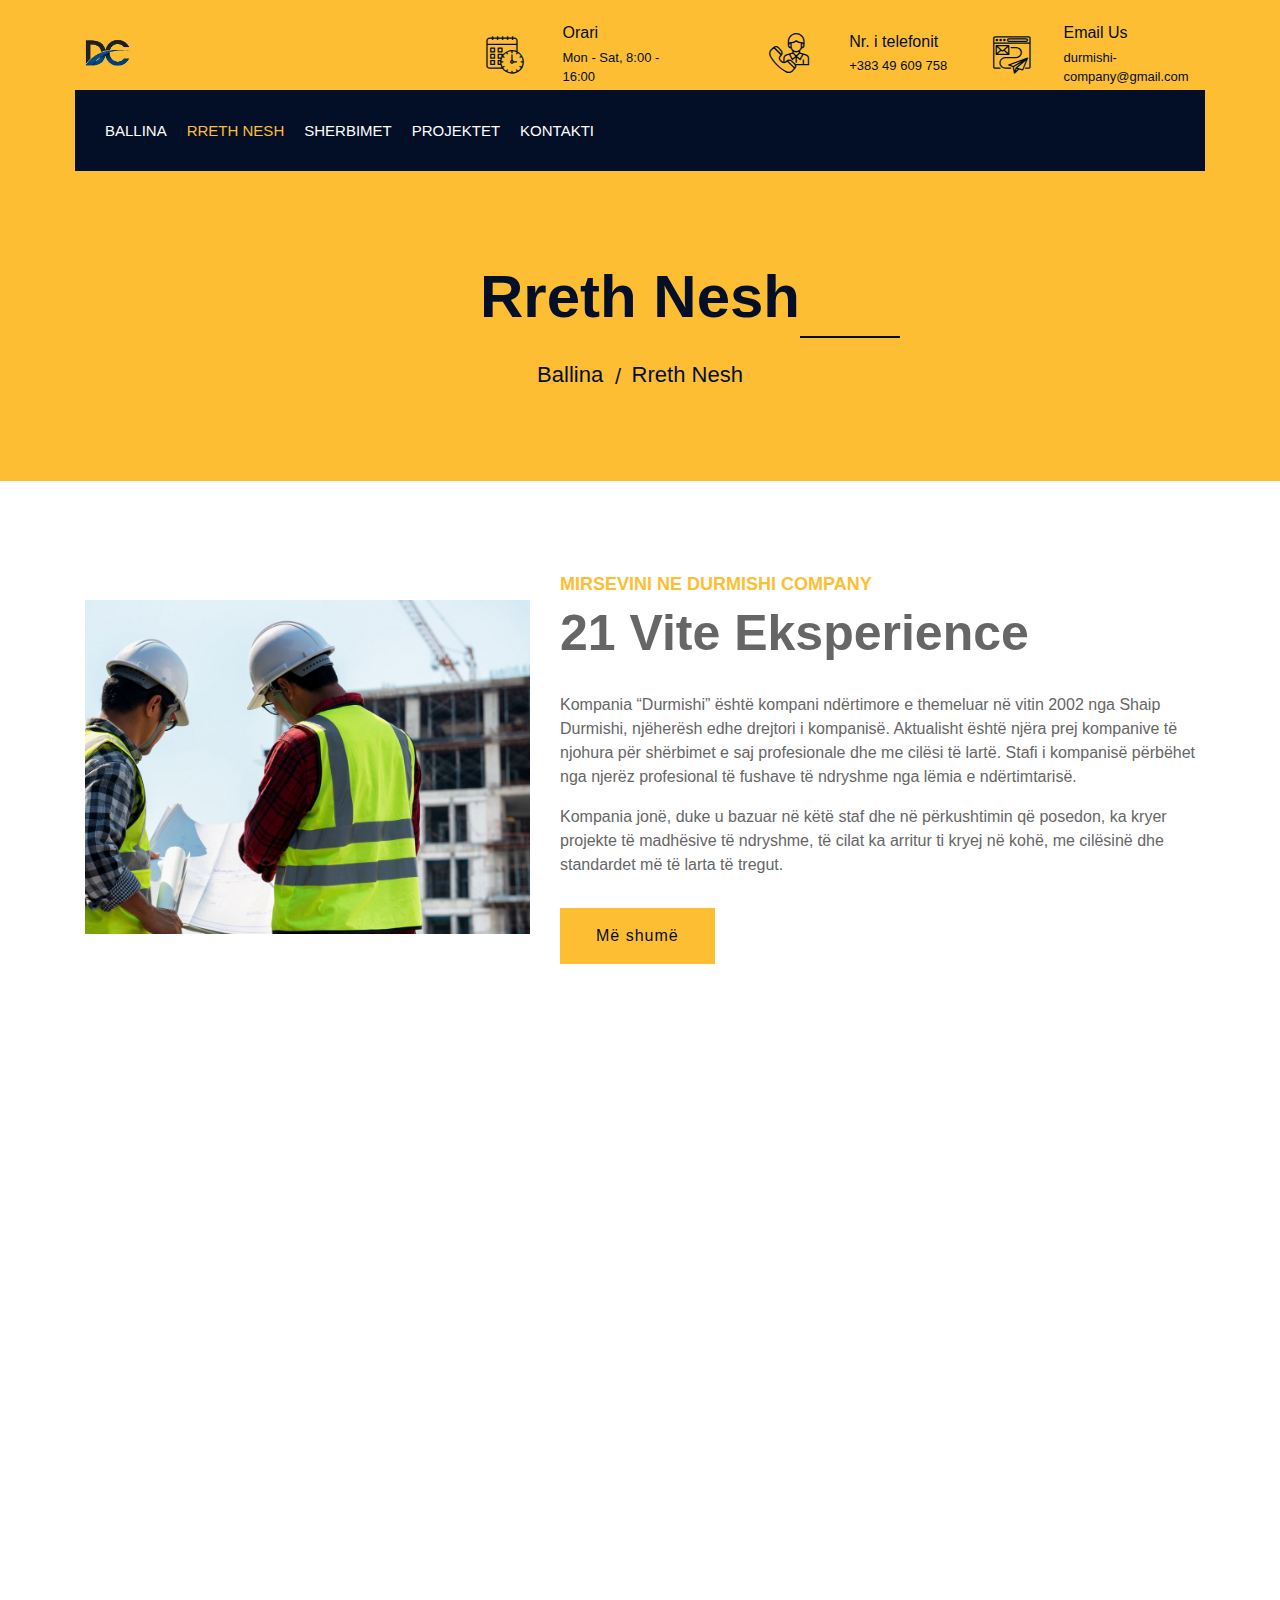
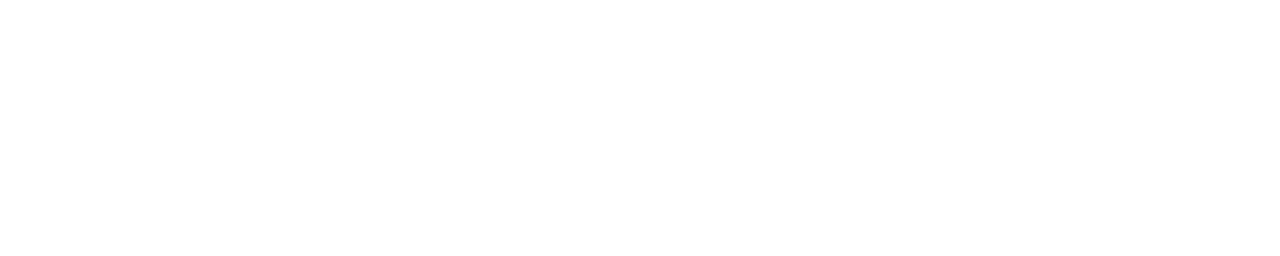
<file: about.html>
<!DOCTYPE html>
<html lang="en">

<head>
    <meta charset="utf-8">
    <title>Durmishi Copmany</title>
    <meta content="width=device-width,initial-scale=1.0" name="viewport">
    <meta content="Company" name="keywords">
    <meta content="Company" name="description">

    <!-- Favicon -->
    <link href="images/logo1.png" rel="icon">

    <!-- Google Font-->
    <link rel="https://fonts.googleapis.com/css2?family=Poppins:wght@100;200;300;400;500;600;700;800;900&display=swap" rel="stylesheet">

    <!-- CSS Libraries -->
    <link href="https://stackpath.bootstrapcdn.com/bootstrap/4.4.1/css/bootstrap.min.css" rel="stylesheet">
    <link href="https://cdnjs.cloudflare.com/ajax/libs/font-awesome/5.10.0/css/all.min.css" rel="stylesheet">
    <link href="lib/flaticon/font/flaticon.css" rel="stylesheet">
    <link href="lib/animate/animate.min.css" rel="stylesheet">
    <link href="lib/owlcarousel/assets/owl.carousel.min.css" rel="stylesheet">
    <link href="lib/lightbox/css/lightbox.min.css" rel="stylesheet">
    <link href="lib/slick/slick.css" rel="stylesheet">
    <link href="lib/slick/slick-theme.css" rel="stylesheet">

    <!--- Template Stylesheet -->
    <link href="css/style.css" rel="stylesheet">
</head>


<body>
    <div class="wrapper">
        <!-- Top Bar Start -->
        <div class="top-bar">
            <div class="container-fluid">
                <div class="row align-items-center">
                    <div class="col-lg-4 col-md-12">
                        <div class="logo">
                            <a href="index.html">
                                <img src="images/logo1.png" alt="Logo">

                            </a>
                        </div>
                    </div>
                    <div class="col-lg-8 col-md-7 d-none d-lg-block">
                        <div class="row">
                            <div class="col-4">
                                <div class="top-bar-item">
                                    <div class="top-bar-icon">
                                        <i class="flaticon-calendar"></i>
                                    </div>
                                    <div class="top-bar-text">
                                        <h3>Orari</h3>
                                        <p>Mon - Sat, 8:00 - 16:00</p>
                                    </div>
                                </div>
                            </div>
                            <div class="col-4">
                                <div class="top-bar-item">
                                    <div class="top-bar-icon">
                                        <i class="flaticon-call"></i>
                                    </div>
                                    <div class="top-bar-text">
                                        <h3>Nr. i telefonit</h3>
                                        <p>+383 49 609 758</p>
                                    </div>
                                </div>
                            </div>
                            <div class="col-4">
                                <div class="top-bar-item">
                                    <div class="top-bar-icon">
                                        <i class="flaticon-send-mail"></i>
                                    </div>
                                    <div class="top-bar-text">
                                        <h3>Email Us</h3>
                                        <p>durmishi-company@gmail.com</p>
                                    </div>
                                </div>
                            </div>
                        </div>
                    </div>
                </div>
            </div>
        </div>
        <!-- Top Bar End -->

        <!-- Nav Bar Start -->
        <div class="nav-bar">
            <div class="container-fluid">
                <nav class="navbar navbar-expand-lg bg-dark navbar-dark">
                    <a href="#" class="navbar-brand">MENU</a>
                    <button type="button" class="navbar-toggler" data-toggle="collapse" data-target="#navbarCollapse">
                        <span class="navbar-toggler-icon"></span>
                    </button>

                    <div class="collapse navbar-collapse justify-content-between" id="navbarCollapse">
                        <div class="navbar-nav mr-auto">
                            <a href="index.html" class="nav-item nav-link" target="_blank">Ballina</a>
                            <a href="about.html" class="nav-item nav-link active" target="_blank">Rreth Nesh</a>
                            <a href="service.html" class="nav-item nav-link" target="_blank">Sherbimet</a>
                            <a href="portofolio.html" class="nav-item nav-link" target="_blank">Projektet</a>
                            <a href="contact.html" class="nav-item nav-link" target="_blank">Kontakti</a>
                        </div>

                    </div>
                </nav>
            </div>
        </div>
        <!-- Nav Bar End -->

        <!--Page Header Start--->
        <div class="page-header">
            <div class="container">
                <div class="row">
                    <div class="col-12">
                        <h2>Rreth Nesh</h2>
                    </div>
                    <div class="col-12">
                        <a href="index.html">Ballina</a>
                        <a href="">Rreth Nesh</a>
                    </div>
                </div>
            </div>
        </div>
        <!--Page Header End--->


        <!-- About Start -->
        <div class="about wow fadeInUp" data-wow-delay="0.1s">
            <div class="container">
                <div class="row align-items-center">
                    <div class="col-lg-5 col-md-6">
                        <div class="about-img">
                            <img src="images/er%20(1).jpg" alt="Image">
                        </div>
                    </div>
                    <div class="col-lg-7 col-md-6">
                        <div class="section-header text-left">
                            <p>MIRSEVINI NE DURMISHI COMPANY</p>
                            <h2>21 Vite Eksperience</h2>
                        </div>
                        <div class="about-text">
                            <p>
                               Kompania “Durmishi” është kompani ndërtimore e themeluar në vitin 2002 nga Shaip Durmishi, njëherësh edhe drejtori i kompanisë. Aktualisht është njëra prej kompanive të njohura për shërbimet e saj profesionale dhe me cilësi të lartë. Stafi i kompanisë përbëhet nga njerëz profesional të fushave të ndryshme nga lëmia e ndërtimtarisë.

                            </p>
                            <p>
                                Kompania jonë, duke u bazuar në këtë staf dhe në përkushtimin që posedon, ka kryer projekte të madhësive të ndryshme, të cilat ka arritur ti kryej në kohë, me cilësinë dhe standardet më të larta të tregut.
                            </p>
                            <a class="btn" href="#">Më shumë</a>
                        </div>
                    </div>
                </div>
            </div>
        </div>

        <!-- About End -->

        <!-- Fact Start -->
        <div class="fact">
            <div class="container-fluid">
                <div class="row counters">
                    <div class="col-md-6 fact-left wow slideInLeft">
                        <div class="row">
                            <div class="col-6">
                                <div class="fact-icon">
                                    <i class="flaticon-worker"></i>
                                </div>
                                <div class="fact-text">
                                    <h2 data-toggle="counter-up">45</h2>
                                    <p>Punëtorët ekspertë</p>
                                </div>
                            </div>
                            <div class="col-6">
                                <div class="fact-icon">
                                    <i class="flaticon-building"></i>
                                </div>
                                <div class="fact-text">
                                    <h2 data-toggle="counter-up">250</h2>
                                    <p>Kliëntet ë kënaqur</p>
                                </div>
                            </div>
                        </div>
                    </div>
                    <div class="col-md-6 fact-right wow slideInRight">
                        <div class="row">
                            <div class="col-6">
                                <div class="fact-icon">
                                    <i class="flaticon-address"></i>
                                </div>
                                <div class="fact-text">
                                    <h2 data-toggle="counter-up">230</h2>
                                    <p>Projektët ë kompletuara</p>
                                </div>
                            </div>
                            <div class="col-6">
                                <div class="fact-icon">
                                    <i class="flaticon-crane"></i>
                                </div>
                                <div class="fact-text">
                                    <h2 data-toggle="counter-up">280</h2>
                                    <p>Projëktet të ëkzëkutura</p>
                                </div>
                            </div>
                        </div>
                    </div>
                </div>
            </div>
        </div>
        <!-- Fact End -->

     

        <!-- Footer Start -->
        <div class="footer wow fadeIn" data-wow-delay="0.3s">
            <div class="container">
                <div class="row">
                    <div class="col-md-6 col-lg-3">
                        <div class="footer-contact">
                            <h2>Office Contact</h2>
                            <p><i class="fa fa-map-marker-alt"></i>Prishtinë, Prishtinë, Kosovë</p>
                            <p><i class="fa fa-phone-alt"></i>+383 49 609 758</p>
                            <p><i class="fa fa-envelope"></i>durmishi-company@gmail.com</p>
                            <div class="footer-social">
                                <a href="#"><i class="fab fa-twitter"></i></a>
                                <a href="#"><i class="fab fa-facebook-f"></i></a>
                                <a href="#"><i class="fab fa-linkedin-in"></i></a>
                                <a href="#"><i class="fab fa-instagram"></i></a>
                            </div>
                        </div>
                    </div>
                    <div class="col-md-6 col-lg-3">
                        <div class="footer-link">
                            <h2>Sherbimet</h2>
                            <a href="">Knauf</a>
                            <a href="">Fasade</a>
                            <a href="">Glet</a>
                            <a href="">Ngjyre</a>
                            <a href="">Renovime</a>
                        </div>
                    </div>
                    <div class="col-md-6 col-lg-3">
                        <div class="footer-link">
                            <h2>Permbajtja</h2>
                            <a href="">Rreth Nesh</a>
                            <a href="">Sherbimet</a>
                            <a href="">Projektet</a>
                            <a href="">Kontakti</a>
                        </div>
                    </div>
                    <div class="col-md-6 col-lg-3">
                        <div class="newsletter">
                            <h2>Pse Te Na Zgjidhni Ne?</h2>
                            <p>Durmishi është një ndër kompanitë e para ndërtimore në treg. Ekselenca dhe puna e palodhshme i bën ata të dallohen nga të tjerët.</p>
                            <div class="form">
                                <input class="form-control" placeholder="Email here">
                                <button class="btn">Submit</button>
                            </div>
                        </div>
                    </div>
                </div>
            </div>
            <div class="container footer-menu">
                <div class="f-menu">
                    <a href="">Terms of use</a>
                    <a href="">Privacy policy</a>
                    <a href="">Cookies</a>
                    <a href="">Help</a>
                    <a href="">FQAs</a>
                </div>
            </div>
            <div class="container copyright">
                <div class="row">
                    <div class="col-md-6">
                        <p>&copy; <a href="index.html">Durmishi Company</a>, All Right Reserved.</p>
                    </div>

                    <div class="col-md-6">
                        <p>Designed By <a href="#">Shkëlqim Durmishi</a></p>
                    </div>
                </div>
            </div>
        </div>
        <!-- Footer End -->

        <a href="#" class="back-to-top"><i class="fa fa-chevron-up"></i></a>
    </div>


    <script src="https://code.jquery.com/jquery-3.4.1.min.js"></script>
    <script src="https://stackpath.bootstrapcdn.com/bootstrap/4.4.1/js/bootstrap.bundle.min.js"></script>
    <script src="lib/easing/easing.min.js"></script>
    <script src="lib/wow/wow.min.js"></script>
    <script src="lib/owlcarousel/owl.carousel.min.js"></script>
    <script src="lib/isotope/isotope.pkgd.min.js"></script>
    <script src="lib/lightbox/js/lightbox.min.js"></script>
    <script src="lib/waypoints/waypoints.min.js"></script>
    <script src="lib/counterup/counterup.min.js"></script>
    <script src="lib/slick/slick.min.js"></script>

<script src="js/main.js"></script>
</body></html>
</file>
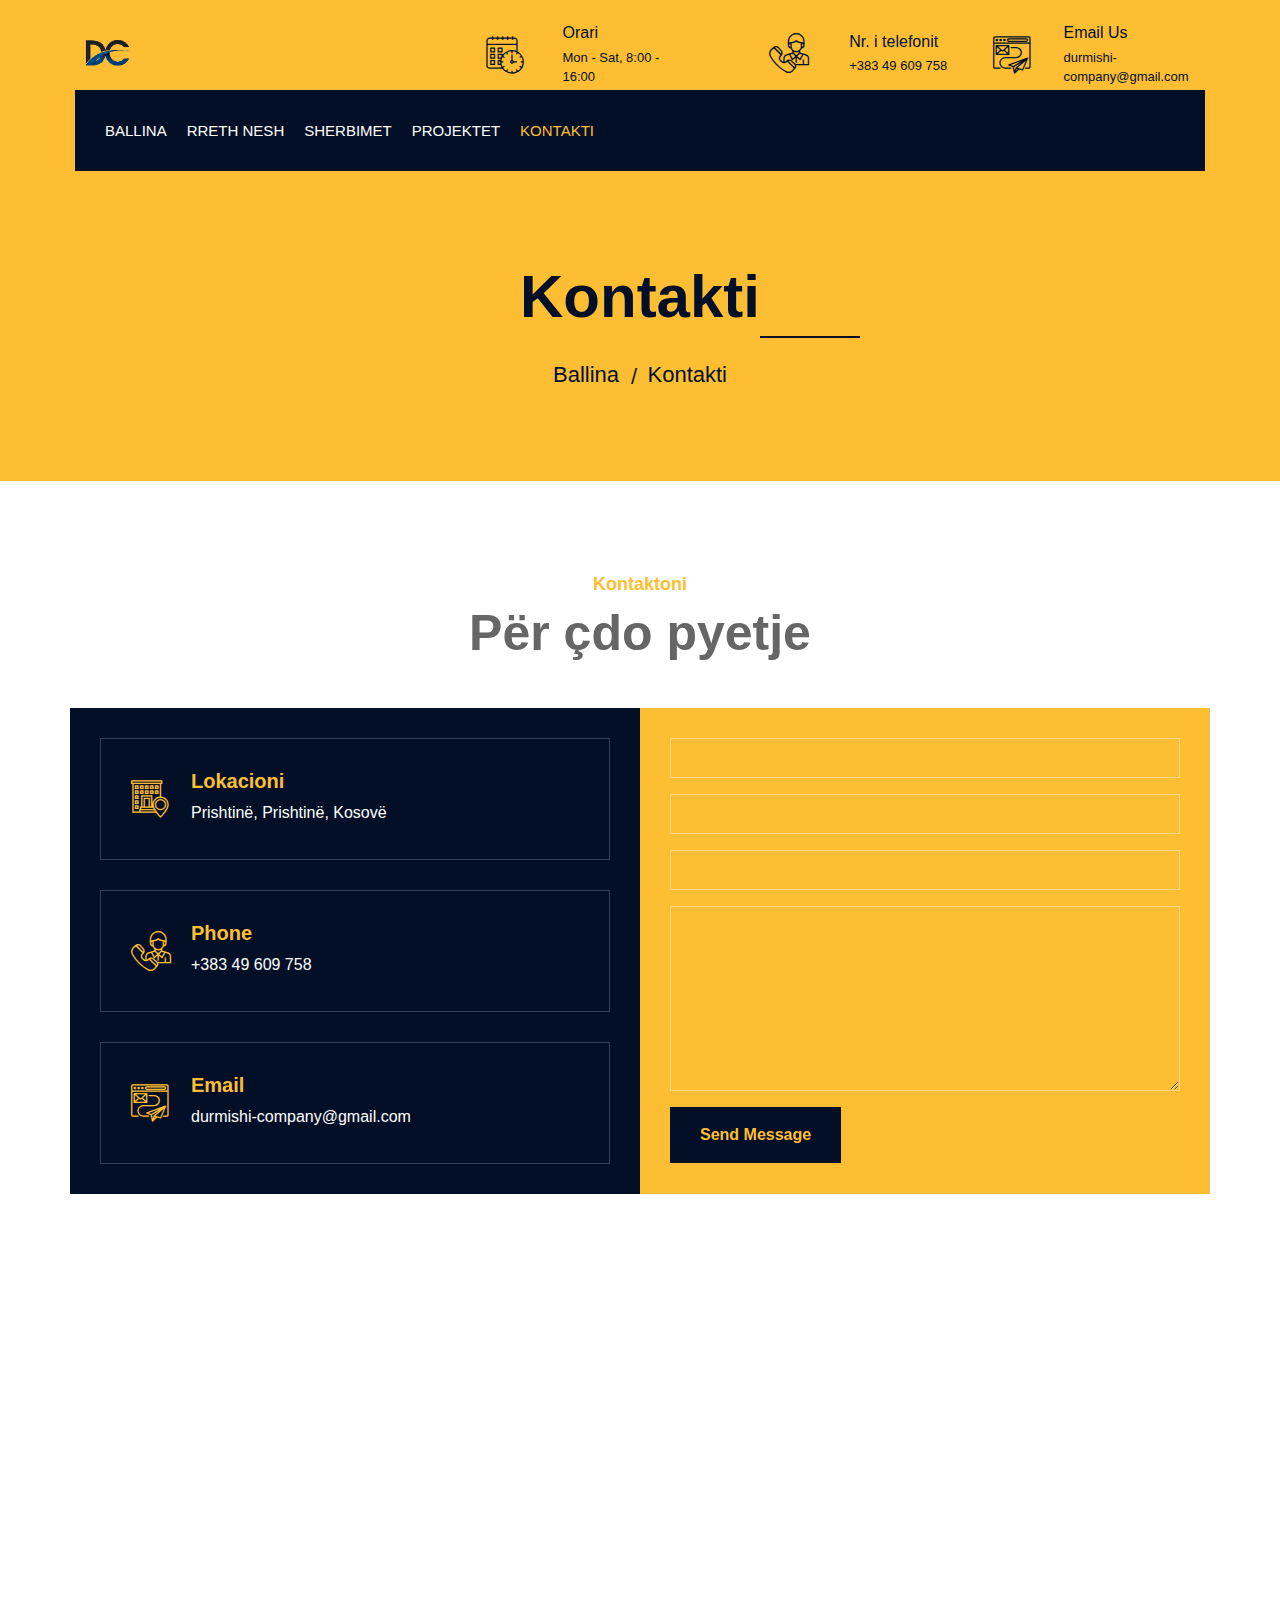
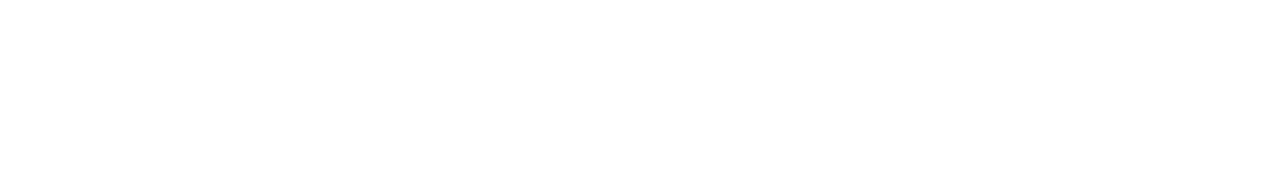
<file: contact.html>
<!DOCTYPE html>
<html lang="en">

<head>
    <meta charset="utf-8">
    <title>Durmishi Copmany</title>
    <meta content="width=device-width,initial-scale=1.0" name="viewport">
    <meta content="Company" name="keywords">
    <meta content="Company" name="description">

    <!-- Favicon -->
    <link href="images/logo1.png" rel="icon">

    <!-- Google Font-->
    <link rel="https://fonts.googleapis.com/css2?family=Poppins:wght@100;200;300;400;500;600;700;800;900&display=swap" rel="stylesheet">

    <!-- CSS Libraries -->
    <link href="https://stackpath.bootstrapcdn.com/bootstrap/4.4.1/css/bootstrap.min.css" rel="stylesheet">
    <link href="https://cdnjs.cloudflare.com/ajax/libs/font-awesome/5.10.0/css/all.min.css" rel="stylesheet">
    <link href="lib/flaticon/font/flaticon.css" rel="stylesheet">
    <link href="lib/animate/animate.min.css" rel="stylesheet">
    <link href="lib/owlcarousel/assets/owl.carousel.min.css" rel="stylesheet">
    <link href="lib/lightbox/css/lightbox.min.css" rel="stylesheet">
    <link href="lib/slick/slick.css" rel="stylesheet">
    <link href="lib/slick/slick-theme.css" rel="stylesheet">

    <!--- Template Stylesheet -->
    <link href="css/style.css" rel="stylesheet">
</head>


<body>
   <div class="wrapper">
        <!-- Top Bar Start -->
        <div class="top-bar">
            <div class="container-fluid">
                <div class="row align-items-center">
                    <div class="col-lg-4 col-md-12">
                        <div class="logo">
                            <a href="index.html">
                                <img src="images/logo1.png" alt="Logo">

                            </a>
                        </div>
                    </div>
                    <div class="col-lg-8 col-md-7 d-none d-lg-block">
                        <div class="row">
                            <div class="col-4">
                                <div class="top-bar-item">
                                    <div class="top-bar-icon">
                                        <i class="flaticon-calendar"></i>
                                    </div>
                                    <div class="top-bar-text">
                                        <h3>Orari</h3>
                                        <p>Mon - Sat, 8:00 - 16:00</p>
                                    </div>
                                </div>
                            </div>
                            <div class="col-4">
                                <div class="top-bar-item">
                                    <div class="top-bar-icon">
                                        <i class="flaticon-call"></i>
                                    </div>
                                    <div class="top-bar-text">
                                        <h3>Nr. i telefonit</h3>
                                        <p>+383 49 609 758</p>
                                    </div>
                                </div>
                            </div>
                            <div class="col-4">
                                <div class="top-bar-item">
                                    <div class="top-bar-icon">
                                        <i class="flaticon-send-mail"></i>
                                    </div>
                                    <div class="top-bar-text">
                                        <h3>Email Us</h3>
                                        <p>durmishi-company@gmail.com</p>
                                    </div>
                                </div>
                            </div>
                        </div>
                    </div>
                </div>
            </div>
        </div>
        <!-- Top Bar End -->

        <!-- Nav Bar Start -->
        <div class="nav-bar">
            <div class="container-fluid">
                <nav class="navbar navbar-expand-lg bg-dark navbar-dark">
                    <a href="#" class="navbar-brand">MENU</a>
                    <button type="button" class="navbar-toggler" data-toggle="collapse" data-target="#navbarCollapse">
                        <span class="navbar-toggler-icon"></span>
                    </button>

                    <div class="collapse navbar-collapse justify-content-between" id="navbarCollapse">
                        <div class="navbar-nav mr-auto">
                            <a href="index.html" class="nav-item nav-link" target="_blank">Ballina</a>
                            <a href="about.html" class="nav-item nav-link" target="_blank">Rreth Nesh</a>
                            <a href="service.html" class="nav-item nav-link" target="_blank">Sherbimet</a>
                            <a href="portofolio.html" class="nav-item nav-link" target="_blank">Projektet</a>
                            <a href="contact.html" class="nav-item nav-link active" target="_blank">Kontakti</a>
                        </div>

                    </div>
                </nav>
            </div>
        </div>
        <!-- Nav Bar End -->

        <!--Page Header Start--->
        <div class="page-header">
            <div class="container">
                <div class="row">
                    <div class="col-12">
                        <h2>Kontakti</h2>
                    </div>
                    <div class="col-12">
                        <a href="index.html">Ballina</a>
                        <a href="">Kontakti</a>
                    </div>
                </div>
            </div>
        </div>
        <!-- Page Header End -->

        <!-- Contact Start -->
        <div class="contact wow fadeInUp">
            <div class="container">
                <div class="section-header text-center">
                    <p>Kontaktoni</p>
                    <h2>Për çdo pyetje</h2>
                </div>
                <div class="row">
                    <div class="col-md-6">
                        <div class="contact-info">
                            <div class="contact-item">
                                <i class="flaticon-address"></i>
                                <div class="contact-text">
                                    <h2>Lokacioni</h2>
                                    <p>Prishtinë, Prishtinë, Kosovë</p>
                                </div>
                            </div>
                            <div class="contact-item">
                                <i class="flaticon-call"></i>
                                <div class="contact-text">
                                    <h2>Phone</h2>
                                    <p>+383 49 609 758</p>
                                </div>
                            </div>
                            <div class="contact-item">
                                <i class="flaticon-send-mail"></i>
                                <div class="contact-text">
                                    <h2>Email</h2>
                                    <p>durmishi-company@gmail.com</p>
                                </div>
                            </div>
                        </div>
                    </div>
                    <div class="col-md-6">
                        <div class="contact-form">
                            <div id="success"></div>
                            <form name="sentMessage" id="contactForm" novalidate="novalidate">
                                <div class="control-group">
                                    <input type="text" class="form-control" id="name" required="required" data-validation-requried-message="Please enter your email" />
                                    <p class="help-block text-danger"></p>
                                </div>
                                <div class="control-group">
                                    <input type="email" class="form-control" id="email" required="required" data-validation-required-message="Please enter your email" />
                                    <p class="help-block text-danger"></p>
                                </div>
                                <div class="control-group">
                                    <input type="text" class="form-control" id="subject" required="required" data-validation-required-message="Please enter a subject" />
                                    <p class="help-block text-danger"></p>
                                </div>
                                <div class="control-group">
                                    <textarea class="form-control" id="message" required="required" data-validation-required-message="Please enter your message"></textarea>
                                    <p class="help-block text-danger"></p>
                                </div>
                                <div>
                                    <button class="btn" type="submit" id="sendMesageButton">Send Message</button>
                                </div>
                            </form>
                        </div>
                    </div>
                </div>
            </div>
        </div>
        <!-- Contact End -->

        <!-- Footer Start -->
        <div class="footer wow fadeIn" data-wow-delay="0.3s">
            <div class="container">
                <div class="row">
                    <div class="col-md-6 col-lg-3">
                        <div class="footer-contact">
                            <h2>Office Contact</h2>
                            <p><i class="fa fa-map-marker-alt"></i>Prishtinë, Prishtinë, Kosovë</p>
                            <p><i class="fa fa-phone-alt"></i>+383 49 609 758</p>
                            <p><i class="fa fa-envelope"></i>durmishi-company@gmail.com</p>
                            <div class="footer-social">
                                <a href="#"><i class="fab fa-twitter"></i></a>
                                <a href="#"><i class="fab fa-facebook-f"></i></a>
                                <a href="#"><i class="fab fa-linkedin-in"></i></a>
                                <a href="#"><i class="fab fa-instagram"></i></a>
                            </div>
                        </div>
                    </div>
                    <div class="col-md-6 col-lg-3">
                        <div class="footer-link">
                            <h2>Sherbimet</h2>
                            <a href="">Knauf</a>
                            <a href="">Fasade</a>
                            <a href="">Glet</a>
                            <a href="">Ngjyre</a>
                            <a href="">Renovime</a>
                        </div>
                    </div>
                    <div class="col-md-6 col-lg-3">
                        <div class="footer-link">
                            <h2>Permbajtja</h2>
                            <a href="">Rreth Nesh</a>
                            <a href="">Sherbimet</a>
                            <a href="">Projektet</a>
                            <a href="">Kontakti</a>
                        </div>
                    </div>
                    <div class="col-md-6 col-lg-3">
                        <div class="newsletter">
                            <h2>Pse Te Na Zgjidhni Ne?</h2>
                            <p>Durmishi është një ndër kompanitë e para ndërtimore në treg. Ekselenca dhe puna e palodhshme i bën ata të dallohen nga të tjerët.</p>
                            <div class="form">
                                <input class="form-control" placeholder="Email here">
                                <button class="btn">Submit</button>
                            </div>
                        </div>
                    </div>
                </div>
            </div>
            <div class="container footer-menu">
                <div class="f-menu">
                    <a href="">Terms of use</a>
                    <a href="">Privacy policy</a>
                    <a href="">Cookies</a>
                    <a href="">Help</a>
                    <a href="">FQAs</a>
                </div>
            </div>
            <div class="container copyright">
                <div class="row">
                    <div class="col-md-6">
                        <p>&copy; <a href="index.html">Durmishi Company</a>, All Right Reserved.</p>
                    </div>

                    <div class="col-md-6">
                        <p>Designed By <a href="#">Shkëlqim Durmishi</a></p>
                    </div>
                </div>
            </div>
        </div>
        <!-- Footer End -->

        <a href="#" class="back-to-top"><i class="fa fa-chevron-up"></i></a>
    </div>


    <script src="https://code.jquery.com/jquery-3.4.1.min.js"></script>
    <script src="https://stackpath.bootstrapcdn.com/bootstrap/4.4.1/js/bootstrap.bundle.min.js"></script>
    <script src="lib/easing/easing.min.js"></script>
    <script src="lib/wow/wow.min.js"></script>
    <script src="lib/owlcarousel/owl.carousel.min.js"></script>
    <script src="lib/isotope/isotope.pkgd.min.js"></script>
    <script src="lib/lightbox/js/lightbox.min.js"></script>
    <script src="lib/waypoints/waypoints.min.js"></script>
    <script src="lib/counterup/counterup.min.js"></script>
    <script src="lib/slick/slick.min.js"></script>

<script src="js/main.js"></script>
</body>

</html>
</file>
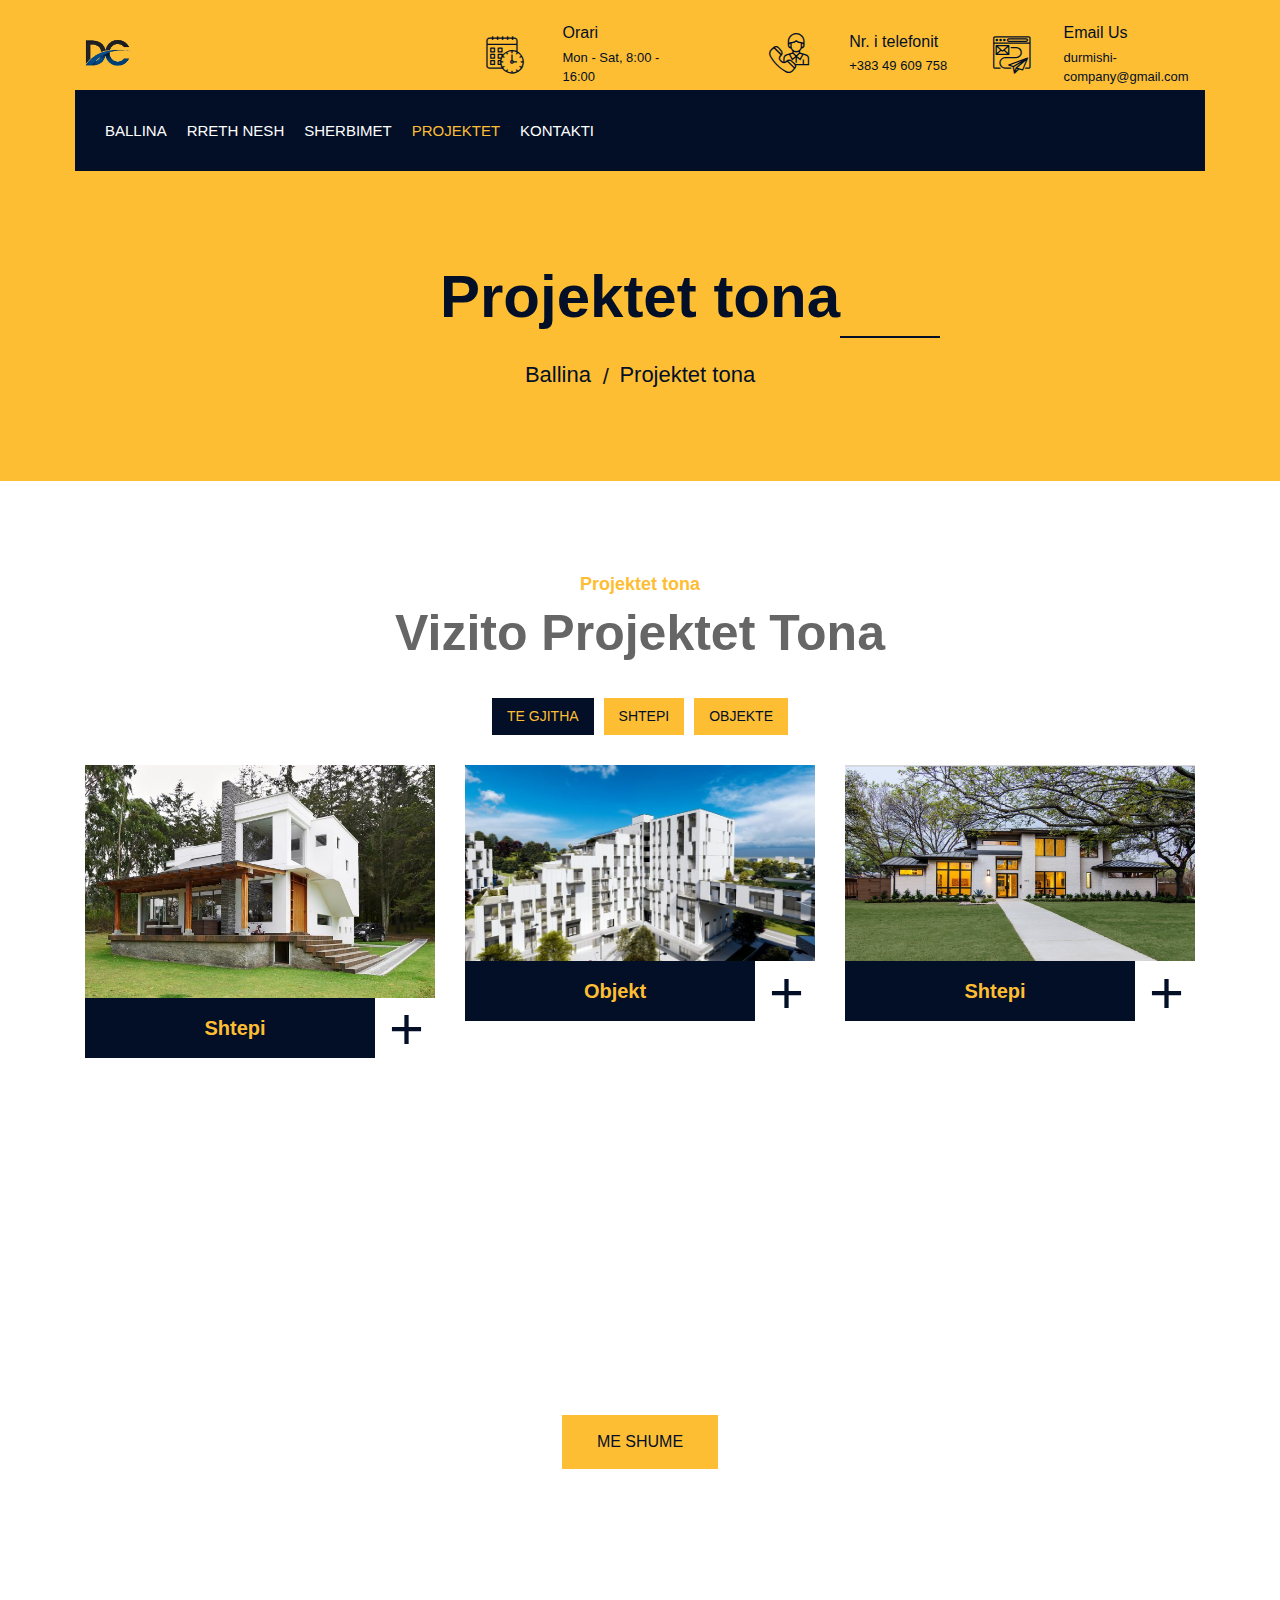
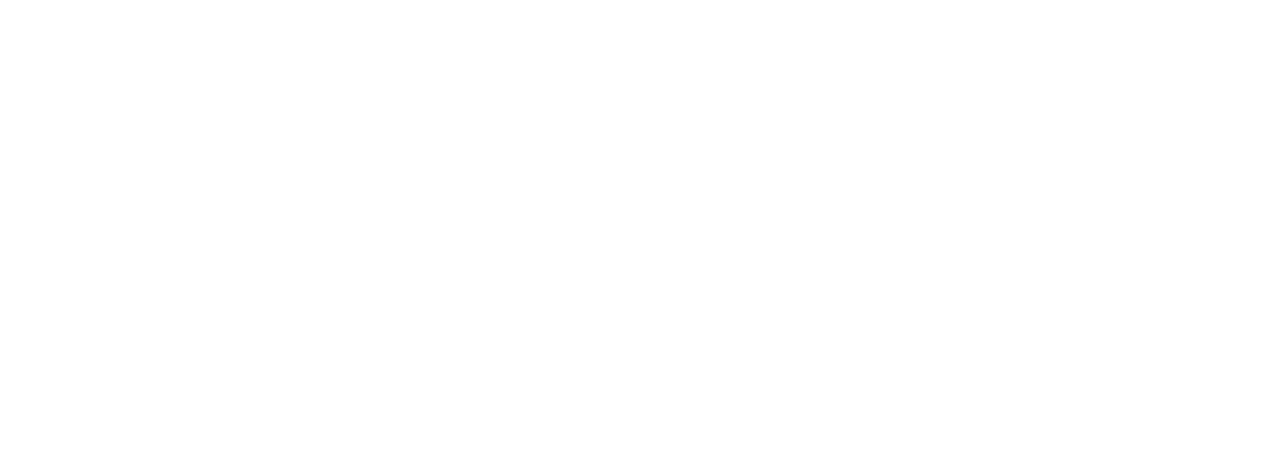
<file: portofolio.html>
<!DOCTYPE html>
<html lang="en">

<head>
    <meta charset="utf-8">
    <title>Durmishi Copmany</title>
    <meta content="width=device-width,initial-scale=1.0" name="viewport">
    <meta content="Company" name="keywords">
    <meta content="Company" name="description">

    <!-- Favicon -->
    <link href="images/logo1.png" rel="icon">

    <!-- Google Font-->
    <link rel="https://fonts.googleapis.com/css2?family=Poppins:wght@100;200;300;400;500;600;700;800;900&display=swap" rel="stylesheet">

    <!-- CSS Libraries -->
    <link href="https://stackpath.bootstrapcdn.com/bootstrap/4.4.1/css/bootstrap.min.css" rel="stylesheet">
    <link href="https://cdnjs.cloudflare.com/ajax/libs/font-awesome/5.10.0/css/all.min.css" rel="stylesheet">
    <link href="lib/flaticon/font/flaticon.css" rel="stylesheet">
    <link href="lib/animate/animate.min.css" rel="stylesheet">
    <link href="lib/owlcarousel/assets/owl.carousel.min.css" rel="stylesheet">
    <link href="lib/lightbox/css/lightbox.min.css" rel="stylesheet">
    <link href="lib/slick/slick.css" rel="stylesheet">
    <link href="lib/slick/slick-theme.css" rel="stylesheet">

    <!--- Template Stylesheet -->
    <link href="css/style.css" rel="stylesheet">
</head>


<body>
    <div class="wrapper">
        <!-- Top Bar Start -->
        <div class="top-bar">
            <div class="container-fluid">
                <div class="row align-items-center">
                    <div class="col-lg-4 col-md-12">
                        <div class="logo">
                            <a href="index.html">
                                <img src="images/logo1.png" alt="Logo">

                            </a>
                        </div>
                    </div>
                    <div class="col-lg-8 col-md-7 d-none d-lg-block">
                        <div class="row">
                            <div class="col-4">
                                <div class="top-bar-item">
                                    <div class="top-bar-icon">
                                        <i class="flaticon-calendar"></i>
                                    </div>
                                    <div class="top-bar-text">
                                        <h3>Orari</h3>
                                        <p>Mon - Sat, 8:00 - 16:00</p>
                                    </div>
                                </div>
                            </div>
                            <div class="col-4">
                                <div class="top-bar-item">
                                    <div class="top-bar-icon">
                                        <i class="flaticon-call"></i>
                                    </div>
                                    <div class="top-bar-text">
                                        <h3>Nr. i telefonit</h3>
                                        <p>+383 49 609 758</p>
                                    </div>
                                </div>
                            </div>
                            <div class="col-4">
                                <div class="top-bar-item">
                                    <div class="top-bar-icon">
                                        <i class="flaticon-send-mail"></i>
                                    </div>
                                    <div class="top-bar-text">
                                        <h3>Email Us</h3>
                                        <p>durmishi-company@gmail.com</p>
                                    </div>
                                </div>
                            </div>
                        </div>
                    </div>
                </div>
            </div>
        </div>
        <!-- Top Bar End -->

        <!-- Nav Bar Start -->
        <div class="nav-bar">
            <div class="container-fluid">
                <nav class="navbar navbar-expand-lg bg-dark navbar-dark">
                    <a href="#" class="navbar-brand">MENU</a>
                    <button type="button" class="navbar-toggler" data-toggle="collapse" data-target="#navbarCollapse">
                        <span class="navbar-toggler-icon"></span>
                    </button>

                    <div class="collapse navbar-collapse justify-content-between" id="navbarCollapse">
                        <div class="navbar-nav mr-auto">
                            <a href="index.html" class="nav-item nav-link" target="_blank">Ballina</a>
                            <a href="about.html" class="nav-item nav-link" target="_blank">Rreth Nesh</a>
                            <a href="service.html" class="nav-item nav-link" target="_blank">Sherbimet</a>
                            <a href="portofolio.html" class="nav-item nav-link active" target="_blank">Projektet</a>
                            <a href="contact.html" class="nav-item nav-link" target="_blank">Kontakti</a>
                        </div>

                    </div>
                </nav>
            </div>
        </div>
        <!-- Nav Bar End -->
        <!-- Page Header Start  -->
        <div class="page-header">
            <div class="container">
                <div class="row">
                    <div class="col-12">
                        <h2>Projektet tona</h2>
                    </div>
                    <div class="col-12">
                        <a href="index.html">Ballina</a>
                        <a href="">Projektet tona</a>
                    </div>
                </div>
            </div>
        </div>
        <!-- Page Header End -->

        <!-- Portfolio Start -->
        <div class="portfolio">
                <div class="container">
                    <div class="section-header text-center">
                        <p>Projektet tona</p>
                        <h2>Vizito Projektet Tona</h2>
                    </div>
                    <div class="row">
                        <div class="col-12">
                            <ul id="portfolio-flters">
                                <li data-filter="*" class="filter-active">Te gjitha</li>
                                <li data-filter=".first">Shtepi</li>
                                <li data-filter=".second">Objekte</li>
                            </ul>
                        </div>
                    </div>
                    <div class="row portfolio-container">
                        <div class="col-lg-4 col-md-6 col-sm-12 portfolio-item first wow fadeInUp" data-wow-delay="0.1s">
                            <div class="portfolio-warp">
                                <div class="portfolio-img">
                                    <img src="images/shtepia%201.jpg" alt="Image">
                                   
                                </div>
                                <div class="portfolio-text">
                                    <h3>Shtepi</h3>
                                    <a class="btn" href="#" data-lightbox="portfolio">+</a>
                                </div>
                            </div>
                        </div>
                        <div class="col-lg-4 col-md-6 col-sm-12 portfolio-item second wow fadeInUp" data-wow-delay="0.2s">
                            <div class="portfolio-warp">
                                <div class="portfolio-img">
                                    <img src="images/objekti%201.jpg" alt="Image">
                                    
                                </div>
                                <div class="portfolio-text">
                                    <h3>Objekt</h3>
                                    <a class="btn" href="#" data-lightbox="portfolio">+</a>
                                </div>
                            </div>
                        </div>
                        <div class="col-lg-4 col-md-6 col-sm-12 portfolio-item third wow fadeInUp" data-wow-delay="0.3s">
                            <div class="portfolio-warp">
                                <div class="portfolio-img">
                                    <img src="images/shtepia%202.jpg" alt="Image">
                                    
                                </div>
                                <div class="portfolio-text">
                                    <h3>Shtepi</h3>
                                    <a class="btn" href="#" data-lightbox="portfolio">+</a>
                                </div>
                            </div>
                        </div>
                        <div class="col-lg-4 col-md-6 col-sm-12 portfolio-item first wow fadeInUp" data-wow-delay="0.4s">
                            <div class="portfolio-warp">
                                <div class="portfolio-img">
                                    <img src="images/shtepia%203.jpg" alt="Image">
                                   
                                </div>
                                <div class="portfolio-text">
                                    <h3>Shtepi</h3>
                                    <a class="btn" href="#" data-lightbox="portfolio">+</a>
                                </div>
                            </div>
                        </div>
                        <div class="col-lg-4 col-md-6 col-sm-12 portfolio-item second wow fadeInUp" data-wow-delay="0.5s">
                            <div class="portfolio-warp">
                                <div class="portfolio-img">
                                    <img src="images/objekti%203.png" alt="Image">
                                   
                                </div>
                                <div class="portfolio-text">
                                    <h3>Objekti</h3>
                                    <a class="btn" href="#" data-lightbox="portfolio">+</a>
                                </div>
                            </div>
                        </div>
                        <div class="col-lg-4 col-md-6 col-sm-12 portfolio-item third wow fadeInUp" data-wow-delay="0.6s">
                            <div class="portfolio-warp">
                                <div class="portfolio-img">
                                    <img src="images/objekti%202.jpg" alt="Image">
                                    
                                </div>
                                <div class="portfolio-text">
                                    <h3>Objekt</h3>
                                    <a class="btn" href="#" data-lightbox="portfolio">+</a>
                                </div>
                            </div>
                        </div>
                    </div>
                    <div class="row">
                        <div class="col-12 load-more">
                            <a class="btn" href="#">Me shume</a>
                        </div>
                    </div>
                </div>
            </div>
    <!-- Portfolio End -->

    <!-- Footer Start -->
    <div class="footer wow fadeIn" data-wow-delay="0.3s">
        <div class="container">
            <div class="row">
                <div class="col-md-6 col-lg-3">
                    <div class="footer-contact">
                        <h2>Office Contact</h2>
                        <p><i class="fa fa-map-marker-alt"></i>Prishtinë, Prishtinë, Kosovë</p>
                        <p><i class="fa fa-phone-alt"></i>+383 49 609 758</p>
                        <p><i class="fa fa-envelope"></i>durmishi-company@gmail.com</p>
                        <div class="footer-social">
                            <a href="#"><i class="fab fa-twitter"></i></a>
                            <a href="#"><i class="fab fa-facebook-f"></i></a>
                            <a href="#"><i class="fab fa-linkedin-in"></i></a>
                            <a href="#"><i class="fab fa-instagram"></i></a>
                        </div>
                    </div>
                </div>
                <div class="col-md-6 col-lg-3">
                    <div class="footer-link">
                        <h2>Sherbimet</h2>
                            <a href="">Knauf</a>
                            <a href="">Fasade</a>
                            <a href="">Glet</a>
                            <a href="">Ngjyre</a>
                            <a href="">Renovime</a>
                    </div>
                </div>
                <div class="col-md-6 col-lg-3">
                    <div class="footer-link">
                        <h2>Permbajtja</h2>
                        <a href="">Rreth Nesh</a>
                        <a href="">Sherbimet</a>
                        <a href="">Projektet</a>
                        <a href="">Kontakti</a>
                    </div>
                </div>
                <div class="col-md-6 col-lg-3">
                    <div class="newsletter">
                        <h2>Pse Te Na Zgjidhni Ne?</h2>
                        <p>Durmishi është një ndër kompanitë e para ndërtimore në treg. Ekselenca dhe puna e palodhshme i bën ata të dallohen nga të tjerët.</p>
                        <div class="form">
                            <input class="form-control" placeholder="Email here">
                            <button class="btn">Submit</button>
                        </div>
                    </div>
                </div>
            </div>
        </div>
        <div class="container footer-menu">
            <div class="f-menu">
                <a href="">Terms of use</a>
                <a href="">Privacy policy</a>
                <a href="">Cookies</a>
                <a href="">Help</a>
                <a href="">FQAs</a>
            </div>
        </div>
        <div class="container copyright">
            <div class="row">
                <div class="col-md-6">
                    <p>&copy; <a href="index.html">Durmishi Company</a>, All Right Reserved.</p>
                </div>

                <div class="col-md-6">
                    <p>Designed By <a href="#">Shkëlqim Durmishi</a></p>
                </div>
            </div>
        </div>
    </div>
    <!-- Footer End -->

    <a href="#" class="back-to-top"><i class="fa fa-chevron-up"></i></a>
    </div>


    <script src="https://code.jquery.com/jquery-3.4.1.min.js"></script>
    <script src="https://stackpath.bootstrapcdn.com/bootstrap/4.4.1/js/bootstrap.bundle.min.js"></script>
    <script src="lib/easing/easing.min.js"></script>
    <script src="lib/wow/wow.min.js"></script>
    <script src="lib/owlcarousel/owl.carousel.min.js"></script>
    <script src="lib/isotope/isotope.pkgd.min.js"></script>
    <script src="lib/lightbox/js/lightbox.min.js"></script>
    <script src="lib/waypoints/waypoints.min.js"></script>
    <script src="lib/counterup/counterup.min.js"></script>
    <script src="lib/slick/slick.min.js"></script>

<script src="js/main.js"></script>
</body>

</html>
</file>
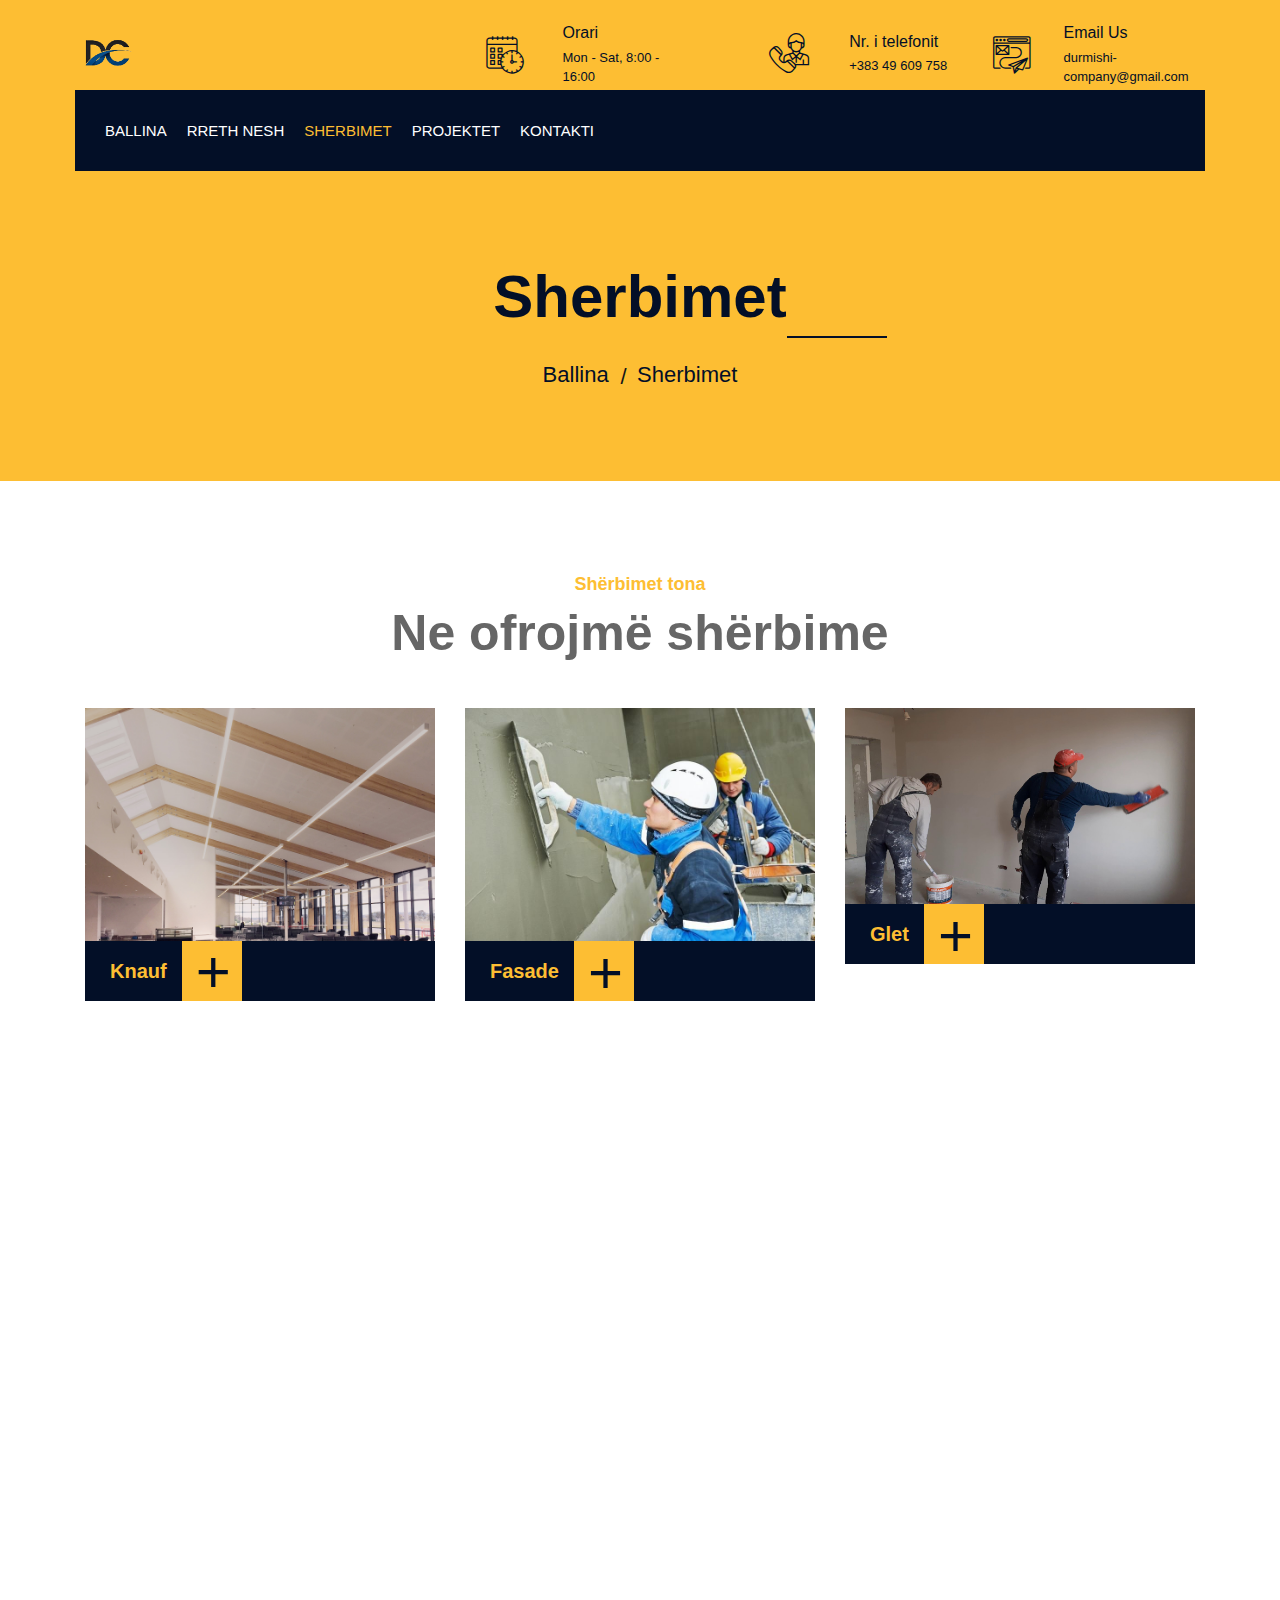
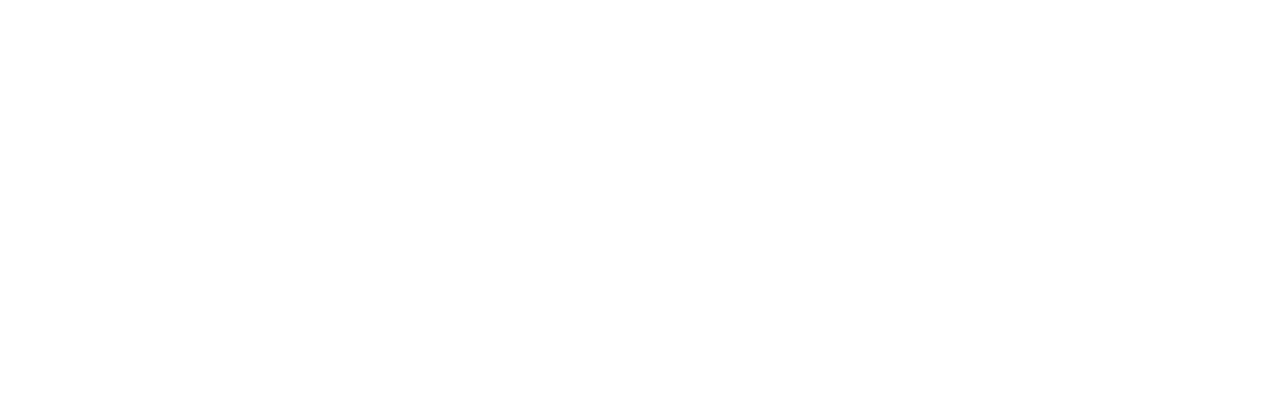
<file: service.html>
<!DOCTYPE html>
<html lang="en">

<head>
    <meta charset="utf-8">
    <title>Durmishi Copmany</title>
    <meta content="width=device-width,initial-scale=1.0" name="viewport">
    <meta content="Company" name="keywords">
    <meta content="Company" name="description">

    <!-- Favicon -->
    <link href="images/logo1.png" rel="icon">

    <!-- Google Font-->
    <link rel="https://fonts.googleapis.com/css2?family=Poppins:wght@100;200;300;400;500;600;700;800;900&display=swap" rel="stylesheet">

    <!-- CSS Libraries -->
    <link href="https://stackpath.bootstrapcdn.com/bootstrap/4.4.1/css/bootstrap.min.css" rel="stylesheet">
    <link href="https://cdnjs.cloudflare.com/ajax/libs/font-awesome/5.10.0/css/all.min.css" rel="stylesheet">
    <link href="lib/flaticon/font/flaticon.css" rel="stylesheet">
    <link href="lib/animate/animate.min.css" rel="stylesheet">
    <link href="lib/owlcarousel/assets/owl.carousel.min.css" rel="stylesheet">
    <link href="lib/lightbox/css/lightbox.min.css" rel="stylesheet">
    <link href="lib/slick/slick.css" rel="stylesheet">
    <link href="lib/slick/slick-theme.css" rel="stylesheet">

    <!--- Template Stylesheet -->
    <link href="css/style.css" rel="stylesheet">
</head>


<body>
    <div class="wrapper">
        <!-- Top Bar Start -->
        <div class="top-bar">
            <div class="container-fluid">
                <div class="row align-items-center">
                    <div class="col-lg-4 col-md-12">
                        <div class="logo">
                            <a href="index.html">
                                <img src="images/logo1.png" alt="Logo">

                            </a>
                        </div>
                    </div>
                    <div class="col-lg-8 col-md-7 d-none d-lg-block">
                        <div class="row">
                            <div class="col-4">
                                <div class="top-bar-item">
                                    <div class="top-bar-icon">
                                        <i class="flaticon-calendar"></i>
                                    </div>
                                    <div class="top-bar-text">
                                        <h3>Orari</h3>
                                        <p>Mon - Sat, 8:00 - 16:00</p>
                                    </div>
                                </div>
                            </div>
                            <div class="col-4">
                                <div class="top-bar-item">
                                    <div class="top-bar-icon">
                                        <i class="flaticon-call"></i>
                                    </div>
                                    <div class="top-bar-text">
                                        <h3>Nr. i telefonit</h3>
                                        <p>+383 49 609 758</p>
                                    </div>
                                </div>
                            </div>
                            <div class="col-4">
                                <div class="top-bar-item">
                                    <div class="top-bar-icon">
                                        <i class="flaticon-send-mail"></i>
                                    </div>
                                    <div class="top-bar-text">
                                        <h3>Email Us</h3>
                                        <p>durmishi-company@gmail.com</p>
                                    </div>
                                </div>
                            </div>
                        </div>
                    </div>
                </div>
            </div>
        </div>
        <!-- Top Bar End -->

        <!-- Nav Bar Start -->
        <div class="nav-bar">
            <div class="container-fluid">
                <nav class="navbar navbar-expand-lg bg-dark navbar-dark">
                    <a href="#" class="navbar-brand">MENU</a>
                    <button type="button" class="navbar-toggler" data-toggle="collapse" data-target="#navbarCollapse">
                        <span class="navbar-toggler-icon"></span>
                    </button>

                    <div class="collapse navbar-collapse justify-content-between" id="navbarCollapse">
                        <div class="navbar-nav mr-auto">
                            <a href="index.html" class="nav-item nav-link">Ballina</a>
                            <a href="about.html" class="nav-item nav-link" target="_blank">Rreth Nesh</a>
                            <a href="service.html" class="nav-item nav-link active" target="_blank">Sherbimet</a>
                            <a href="portofolio.html" class="nav-item nav-link" target="_blank">Projektet</a>
                            <a href="contact.html" class="nav-item nav-link" target="_blank">Kontakti</a>
                        </div>

                    </div>
                </nav>
            </div>
        </div>
        <!-- Nav Bar End -->
            
            <!-- Page Header Start -->
            <div class="page-header">
                <div class="container">
                    <div class="row">
                        <div class="col-12">
                            <h2>Sherbimet</h2>
                        </div>
                        <div class="col-12">
                            <a href="index.html">Ballina</a>
                            <a href="">Sherbimet</a>
                        </div>
                    </div>
                </div>
            </div>
            <!-- Page Header End -->
            
             <div class="service">
            <div class="container">
                <div class="section-header text-center">
                    <p>Shërbimet tona</p>
                    <h2>Ne ofrojmë shërbime</h2>
                </div>
                <div class="row">
                    <div class="col-lg-4 col-md-6 wow fadeInUp" data-wow-delay="0.1s">
                        <div class="service-item">
                            <div class="service-img">
                                <img src="images/knauf.jpg" alt="Image">
                               
                            </div>
                            <div class="service-text">
                                <h3>Knauf</h3>
                                <a class="btn" href="images/knauf.jpg" data-lightbox="service">+</a>
                            </div>
                        </div>
                    </div>
                    <div class="col-lg-4 col-md-6 wow fadeInUp" data-wow-delay="0.2s">
                        <div class="service-item">
                            <div class="service-img">
                                <img src="images/fasade.jpg" alt="Image">
                                
                            </div>
                            <div class="service-text">
                                <h3>Fasade</h3>
                                <a class="btn" href="images/fasade.jpg" data-lightbox="service">+</a>
                            </div>
                        </div>
                    </div>
                    <div class="col-lg-4 col-md-6 wow fadeInUp" data-wow-delay="0.3s">
                        <div class="service-item">
                            <div class="service-img">
                                <img src="images/glet.jpg" alt="Image">
                                
                            </div>
                            <div class="service-text">
                                <h3>Glet</h3>
                                <a class="btn" href="images/glet.jpg" data-lightbox="service">+</a>
                            </div>
                        </div>
                    </div>
                    <div class="col-lg-4 col-md-6 wow fadeInUp" data-wow-delay="0.4s">
                        <div class="service-item">
                            <div class="service-img">
                                <img src="images/suvatim.jpg" alt="Image">
                                
                            </div>
                            <div class="service-text">
                                <h3>Suvatim</h3>
                                <a class="btn" href="images/suvatim.jpg" data-lightbox="service">+</a>
                            </div>
                        </div>
                    </div>
                    <div class="col-lg-4 col-md-6 wow fadeInUp" data-wow-delay="0.5s">
                        <div class="service-item">
                            <div class="service-img">
                                <img src="images/ngjyre.jpg" alt="Image">
                               
                            </div>
                            <div class="service-text">
                                <h3>Ngjyre</h3>
                                <a class="btn" href="images/ngjyre.jpg" data-lightbox="service">+</a>
                            </div>
                        </div>
                    </div>
                    <div class="col-lg-4 col-md-6 wow fadeInUp" data-wow-delay="0.6s">
                        <div class="service-item">
                            <div class="service-img">
                                <img src="images/renovime.jpg" alt="Image">
                               
                            </div>
                            <div class="service-text">
                                <h3>Renovime</h3>
                                <a class="btn" href="images/renovime.jpg" data-lightbox="service">+</a>
                            </div>
                        </div>
                    </div>
                </div>
            </div>
        </div>
        <!-- Service End -->
            
             
            
              <!-- Footer Start -->
    <div class="footer wow fadeIn" data-wow-delay="0.3s">
        <div class="container">
            <div class="row">
                <div class="col-md-6 col-lg-3">
                    <div class="footer-contact">
                        <h2>Office Contact</h2>
                        <p><i class="fa fa-map-marker-alt"></i>Prishtinë, Prishtinë, Kosovë</p>
                        <p><i class="fa fa-phone-alt"></i>+383 49 609 758</p>
                        <p><i class="fa fa-envelope"></i>durmishi-company@gmail.com</p>
                        <div class="footer-social">
                            <a href="#"><i class="fab fa-twitter"></i></a>
                            <a href="#"><i class="fab fa-facebook-f"></i></a>
                            <a href="#"><i class="fab fa-linkedin-in"></i></a>
                            <a href="#"><i class="fab fa-instagram"></i></a>
                        </div>
                    </div>
                </div>
                <div class="col-md-6 col-lg-3">
                    <div class="footer-link">
                        <h2>Sherbimet</h2>
                            <a href="">Knauf</a>
                            <a href="">Fasade</a>
                            <a href="">Glet</a>
                            <a href="">Ngjyre</a>
                            <a href="">Renovime</a>
                    </div>
                </div>
                <div class="col-md-6 col-lg-3">
                    <div class="footer-link">
                        <h2>Permbajtja</h2>
                        <a href="">Rreth Nesh</a>
                        <a href="">Sherbimet</a>
                        <a href="">Projektet</a>
                        <a href="">Kontakti</a>
                    </div>
                </div>
                <div class="col-md-6 col-lg-3">
                    <div class="newsletter">
                        <h2>Pse Te Na Zgjidhni Ne?</h2>
                        <p>Durmishi është një ndër kompanitë e para ndërtimore në treg. Ekselenca dhe puna e palodhshme i bën ata të dallohen nga të tjerët.</p>
                        <div class="form">
                            <input class="form-control" placeholder="Email here">
                            <button class="btn">Submit</button>
                        </div>
                    </div>
                </div>
            </div>
        </div>
        <div class="container footer-menu">
            <div class="f-menu">
                <a href="">Terms of use</a>
                <a href="">Privacy policy</a>
                <a href="">Cookies</a>
                <a href="">Help</a>
                <a href="">FQAs</a>
            </div>
        </div>
        <div class="container copyright">
            <div class="row">
                <div class="col-md-6">
                    <p>&copy; <a href="index.html">Durmishi Company</a>, All Right Reserved.</p>
                </div>

                <div class="col-md-6">
                    <p>Designed By <a href="#">Shkëlqim Durmishi</a></p>
                </div>
            </div>
        </div>
    </div>
    <!-- Footer End -->

    <a href="#" class="back-to-top"><i class="fa fa-chevron-up"></i></a>
    </div>


    <script src="https://code.jquery.com/jquery-3.4.1.min.js"></script>
    <script src="https://stackpath.bootstrapcdn.com/bootstrap/4.4.1/js/bootstrap.bundle.min.js"></script>
    <script src="lib/easing/easing.min.js"></script>
    <script src="lib/wow/wow.min.js"></script>
    <script src="lib/owlcarousel/owl.carousel.min.js"></script>
    <script src="lib/isotope/isotope.pkgd.min.js"></script>
    <script src="lib/lightbox/js/lightbox.min.js"></script>
    <script src="lib/waypoints/waypoints.min.js"></script>
    <script src="lib/counterup/counterup.min.js"></script>
    <script src="lib/slick/slick.min.js"></script>

<script src="js/main.js"></script>
</body></html>
</file>
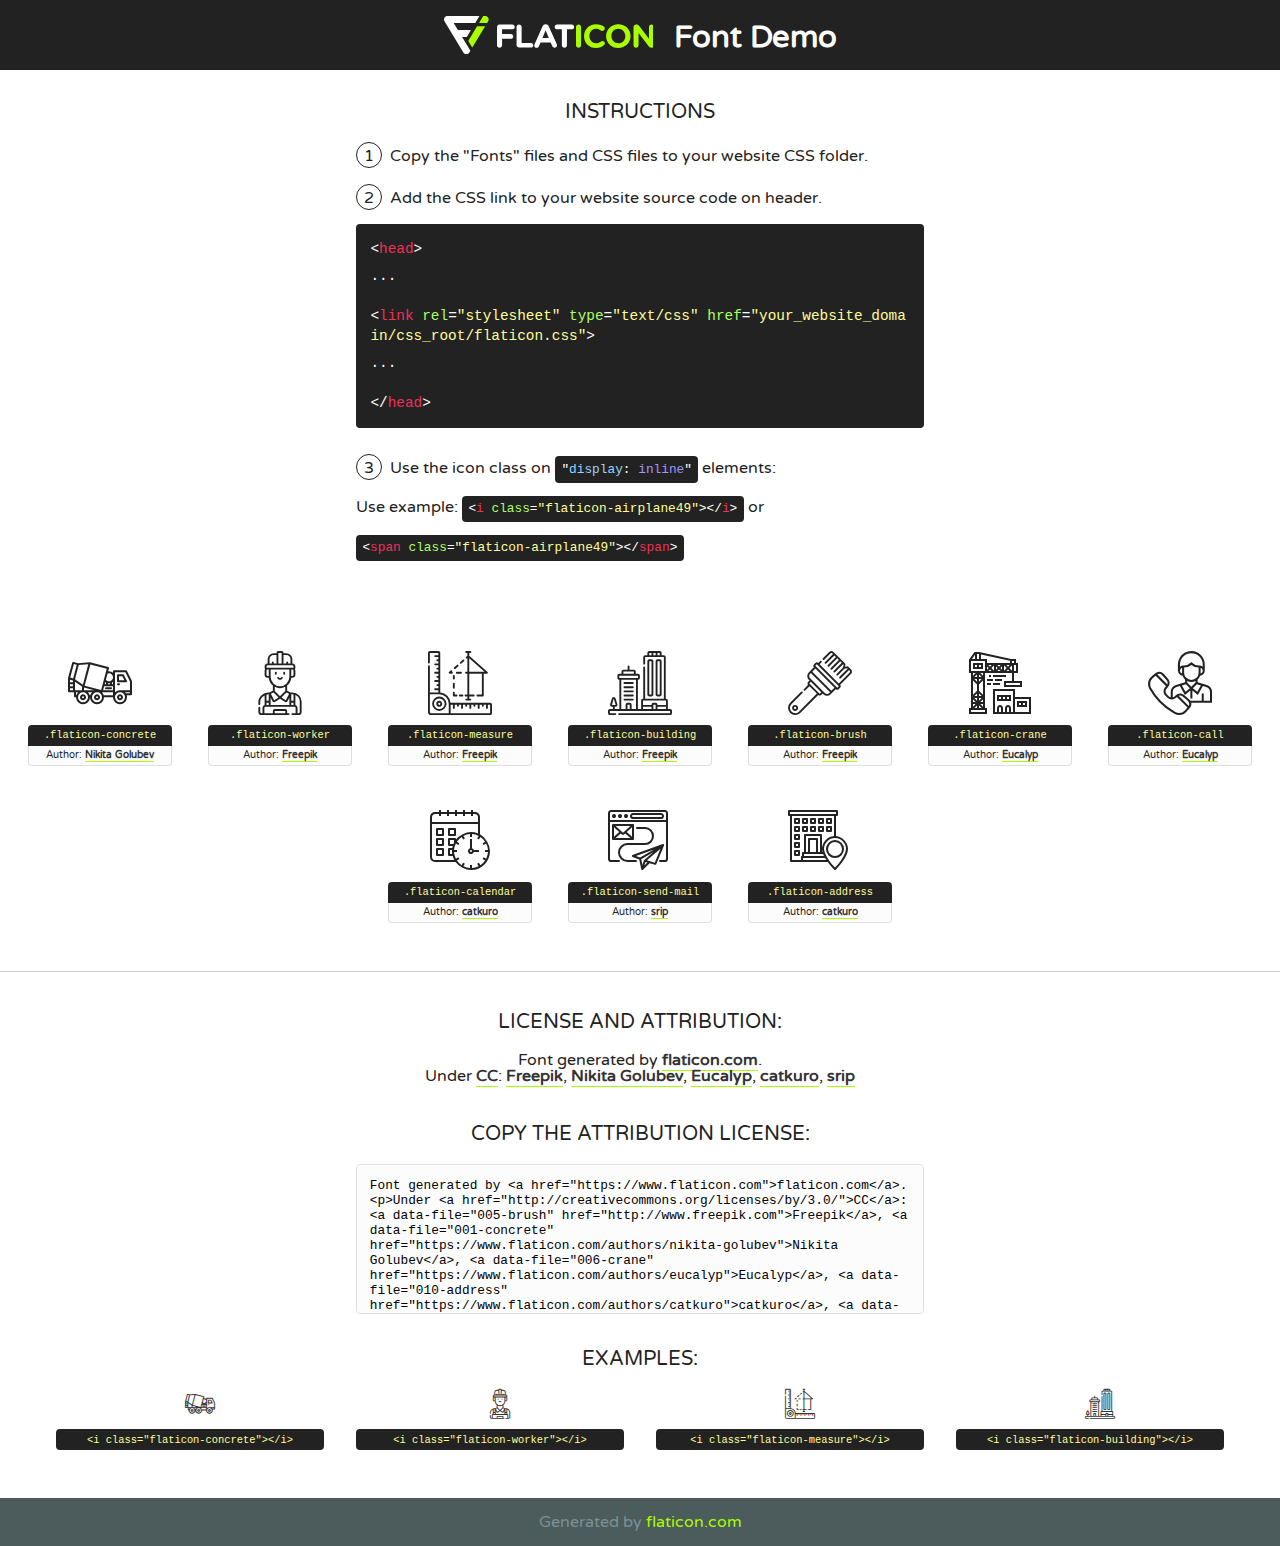
<file: lib/flaticon/font/flaticon.html>
<!DOCTYPE html>

<html>
<!DOCTYPE html>
<html>

<head>
    <title>Flaticon WebFont</title>
    <link href="http://fonts.googleapis.com/css?family=Varela+Round" rel="stylesheet" type="text/css" />
    <link rel="stylesheet" type="text/css" href="flaticon.css">
    <meta charset="UTF-8">
    <style>
    html, body, div, span, applet, object, iframe,
    h1, h2, h3, h4, h5, h6, p, blockquote, pre,
    a, abbr, acronym, address, big, cite, code,
    del, dfn, em, img, ins, kbd, q, s, samp,
    small, strike, strong, sub, sup, tt, var,
    b, u, i, center,
    dl, dt, dd, ol, ul, li,
    fieldset, form, label, legend,
    table, caption, tbody, tfoot, thead, tr, th, td,
    article, aside, canvas, details, embed, 
    figure, figcaption, footer, header, hgroup, 
    menu, nav, output, ruby, section, summary,
    time, mark, audio, video {
        margin: 0;
        padding: 0;
        border: 0;
        font-size: 100%;
        font: inherit;
        vertical-align: baseline;
    }
    /* HTML5 display-role reset for older browsers */
    article, aside, details, figcaption, figure, 
    footer, header, hgroup, menu, nav, section {
        display: block;
    }
    body {
        line-height: 1;
    }
    ol, ul {
        list-style: none;
    }
    blockquote, q {
        quotes: none;
    }
    blockquote:before, blockquote:after,
    q:before, q:after {
        content: '';
        content: none;
    }
    table {
        border-collapse: collapse;
        border-spacing: 0;
    }
    body {
        font-family: 'Varela Round', Helvetica, Arial, sans-serif;
        font-size: 16px;
        color: #222;
    }
    a {
        color: #333;
        border-bottom: 1px solid #a9fd00;
        font-weight: bold;
        text-decoration: none;
    }
    * {
        -moz-box-sizing: border-box;
        -webkit-box-sizing: border-box;
        box-sizing: border-box;
        margin: 0;
        padding: 0;
    }
    [class^="flaticon-"]:before, [class*=" flaticon-"]:before, [class^="flaticon-"]:after, [class*=" flaticon-"]:after {
        font-family: Flaticon;
        font-size: 30px;
        font-style: normal;
        margin-left: 20px;
        color: #333;
    }
    .wrapper {
        max-width: 600px;
        margin: auto;
        padding: 0 1em;
    }
    .title {
        font-size: 1.25em;
        text-align: center;
        margin-bottom: 1em;
        text-transform: uppercase;
    }
    header {
        text-align: center;
        background-color: #222;
        color: #fff;
        padding: 1em;
    }
    header .logo {
        width: 210px;
        height: 38px;
        display: inline-block;
        vertical-align: middle;
        margin-right: 1em;
        border: none;
    }
    header strong {
        font-size: 1.95em;
        font-weight: bold;
        vertical-align: middle;
        margin-top: 5px;
        display: inline-block;
    }
    .demo {
        margin: 2em auto;
        line-height: 1.25em;
    }
    .demo ul li {
        margin-bottom: 1em;
    }
    .demo ul li .num {
        color: #222;
        border-radius: 20px;
        display: inline-block;
        width: 26px;
        padding: 3px;
        height: 26px;
        text-align: center;
        margin-right: 0.5em;
        border: 1px solid #222;
    }
    .demo ul li code {
        background-color: #222;
        border-radius: 4px;
        padding: 0.25em 0.5em;
        display: inline-block;
        color: #fff;
        font-family: Consolas,Monaco,Lucida Console,Liberation Mono,DejaVu Sans Mono,Bitstream Vera Sans Mono,Courier New, monospace;
        font-weight: lighter;
        margin-top: 1em;
        font-size: 0.8em;
        word-break: break-all;
    }
    .demo ul li code.big {
        padding: 1em;
        font-size: 0.9em;
    }
    .demo ul li code .red {
        color: #EF3159;
    }
    .demo ul li code .green {
        color: #ACFF65;
    }
    .demo ul li code .yellow {
        color: #FFFF99;
    }
    .demo ul li code .blue {
        color: #99D3FF;
    }
    .demo ul li code .purple {
        color: #A295FF;
    }
    .demo ul li code .dots {
        margin-top: 0.5em;
        display: block;
    }
    #glyphs {
        border-bottom: 1px solid #ccc;
        padding: 2em 0;
        text-align: center;
    }
    .glyph {
        display: inline-block;
        width: 9em;
        margin: 1em;
        text-align: center;
        vertical-align: top;
        background: #FFF;
    }
    .glyph .glyph-icon {
        padding: 10px;
        display: block;
        font-family:"Flaticon";
        font-size: 64px;
        line-height: 1;
    }
    .glyph .glyph-icon:before {
        font-size: 64px;
        color: #222;
        margin-left: 0;
    }
    .class-name {
        font-size: 0.65em;
        background-color: #222;
        color: #fff;
        border-radius: 4px 4px 0 0;
        padding: 0.5em;
        color: #FFFF99;
        font-family: Consolas,Monaco,Lucida Console,Liberation Mono,DejaVu Sans Mono,Bitstream Vera Sans Mono,Courier New, monospace;
    }
    .author-name {
        font-size: 0.6em;
        background-color: #fcfcfd;
        border: 1px solid #DEDEE4;
        border-top: 0;
        border-radius: 0 0 4px 4px;
        padding: 0.5em;
    }
    .class-name:last-child {
        font-size: 10px;
        color:#888;
    }
    .class-name:last-child a {
        font-size: 10px;
        color:#555;
    }
    .class-name:last-child a:hover {
        color:#a9fd00;
    }
    .glyph > input {
        display: block;
        width: 100px;
        margin: 5px auto;
        text-align: center;
        font-size: 12px;
        cursor: text;
    }
    .glyph > input.icon-input {
        font-family:"Flaticon";
        font-size: 16px;
        margin-bottom: 10px;
    }
    .attribution .title {
        margin-top: 2em;
    }
    .attribution textarea {
        background-color: #fcfcfd;
        padding: 1em;
        border: none;
        box-shadow: none;
        border: 1px solid #DEDEE4;
        border-radius: 4px;
        resize: none;
        width: 100%;
        height: 150px;
        font-size: 0.8em;
        font-family: Consolas,Monaco,Lucida Console,Liberation Mono,DejaVu Sans Mono,Bitstream Vera Sans Mono,Courier New, monospace;
        -webkit-appearance: none;
    }
    .iconsuse {
        margin: 2em auto;
        text-align: center;
        max-width: 1200px;
    }
    .iconsuse:after {
        content: '';
        display: table;
        clear: both;
    }
    .iconsuse .image {
        float: left;
        width: 25%;
        padding: 0 1em;
    }
    .iconsuse .image p {
        margin-bottom: 1em;
    }
    .iconsuse .image span {
        display: block;
        font-size: 0.65em;
        background-color: #222;
        color: #fff;
        border-radius: 4px;
        padding: 0.5em;
        color: #FFFF99;
        margin-top: 1em;
        font-family: Consolas,Monaco,Lucida Console,Liberation Mono,DejaVu Sans Mono,Bitstream Vera Sans Mono,Courier New, monospace;
    }
    #footer {
        text-align: center;
        background-color: #4C5B5C;
        color: #7c9192;
        padding: 1em;
    }
    #footer a {
        border: none;
        color: #a9fd00;
        font-weight: normal;
    }
    @media (max-width: 960px) {
        .iconsuse .image {
            width: 50%;
        }
    }
    @media (max-width: 560px) {
        .iconsuse .image {
            width: 100%;
        }
    }
    </style>
</head>

<body class="characters-off">

    <header>
        <a href="https://www.flaticon.com" target="_blank" class="logo">
            <svg version="1.1" xmlns="http://www.w3.org/2000/svg" xmlns:xlink="http://www.w3.org/1999/xlink" xmlns:a="http://ns.adobe.com/AdobeSVGViewerExtensions/3.0/" viewBox="0 0 560.875 102.036" enable-background="new 0 0 560.875 102.036" xml:space="preserve">
                <defs>
                </defs>
                <g>
                    <g class="letters">
                        <path fill="#ffffff" d="M141.596,29.675c0-3.777,2.985-6.767,6.764-6.767h34.438c3.426,0,6.15,2.728,6.15,6.15
                        c0,3.43-2.724,6.149-6.15,6.149h-27.674v13.091h23.719c3.429,0,6.151,2.724,6.151,6.15c0,3.43-2.723,6.149-6.151,6.149h-23.719
                        v17.574c0,3.773-2.986,6.761-6.764,6.761c-3.779,0-6.764-2.989-6.764-6.761V29.675z"></path>
                        <path fill="#ffffff" d="M193.844,29.149c0-3.781,2.985-6.767,6.764-6.767c3.776,0,6.763,2.985,6.763,6.767v42.957h25.039
                        c3.426,0,6.149,2.726,6.149,6.153c0,3.425-2.723,6.15-6.149,6.15h-31.802c-3.779,0-6.764-2.986-6.764-6.768V29.149z"></path>
                        <path fill="#ffffff" d="M241.891,75.71l21.438-48.407c1.492-3.341,4.215-5.357,7.906-5.357h0.792
                        c3.686,0,6.323,2.017,7.815,5.357l21.439,48.407c0.436,0.967,0.701,1.845,0.701,2.723c0,3.602-2.809,6.501-6.414,6.501
                        c-3.161,0-5.269-1.845-6.499-4.655l-4.132-9.661h-27.059l-4.301,10.102c-1.144,2.631-3.426,4.214-6.237,4.214
                        c-3.517,0-6.24-2.81-6.24-6.325C241.1,77.64,241.451,76.677,241.891,75.71z M279.932,58.666l-8.521-20.297l-8.526,20.297H279.932
                        z"></path>
                        <path fill="#ffffff" d="M314.864,35.387H301.86c-3.429,0-6.239-2.813-6.239-6.238c0-3.429,2.811-6.24,6.239-6.24h39.533
                        c3.426,0,6.237,2.811,6.237,6.24c0,3.425-2.811,6.238-6.237,6.238h-13.001v42.785c0,3.773-2.99,6.761-6.764,6.761
                        c-3.779,0-6.764-2.989-6.764-6.761V35.387z"></path>
                        <path fill="#A9FD00" d="M352.615,29.149c0-3.781,2.985-6.767,6.767-6.767c3.774,0,6.761,2.985,6.761,6.767v49.024
                        c0,3.773-2.987,6.761-6.761,6.761c-3.781,0-6.767-2.989-6.767-6.761V29.149z"></path>
                        <path fill="#A9FD00" d="M374.132,53.836v-0.179c0-17.481,13.178-31.801,32.065-31.801c9.22,0,15.459,2.458,20.557,6.238
                        c1.402,1.054,2.637,2.985,2.637,5.357c0,3.692-2.985,6.59-6.681,6.59c-1.845,0-3.071-0.702-4.044-1.319
                        c-3.776-2.813-7.729-4.393-12.562-4.393c-10.364,0-17.831,8.611-17.831,19.154v0.173c0,10.542,7.291,19.329,17.831,19.329
                        c5.715,0,9.492-1.756,13.359-4.834c1.049-0.874,2.458-1.491,4.039-1.491c3.429,0,6.325,2.813,6.325,6.236
                        c0,2.106-1.056,3.78-2.282,4.834c-5.539,4.834-12.036,7.733-21.878,7.733C387.572,85.464,374.132,71.493,374.132,53.836z"></path>
                        <path fill="#A9FD00" d="M433.009,53.836v-0.179c0-17.481,13.79-31.801,32.766-31.801c18.981,0,32.592,14.143,32.592,31.628v0.173
                        c0,17.483-13.785,31.807-32.769,31.807C446.625,85.464,433.009,71.32,433.009,53.836z M484.224,53.836v-0.179
                        c0-10.539-7.725-19.326-18.626-19.326c-10.893,0-18.449,8.611-18.449,19.154v0.173c0,10.542,7.73,19.329,18.626,19.329
                        C476.676,72.986,484.224,64.378,484.224,53.836z"></path>
                        <path fill="#A9FD00" d="M506.233,29.321c0-3.774,2.99-6.763,6.767-6.763h1.401c3.252,0,5.183,1.583,7.029,3.953l26.093,34.265
                        V29.059c0-3.692,2.99-6.677,6.681-6.677c3.683,0,6.671,2.985,6.671,6.677v48.934c0,3.78-2.987,6.765-6.764,6.765h-0.436
                        c-3.257,0-5.188-1.581-7.034-3.953l-27.056-35.492v32.944c0,3.687-2.985,6.676-6.678,6.676c-3.683,0-6.673-2.989-6.673-6.676
                        V29.321z"></path>
                    </g>
                    <g class="insignia">
                        <path fill="#ffffff" d="M48.372,56.137h12.517l11.156-18.537H37.186L25.688,18.539h57.825L94.668,0H9.271
                        C5.925,0,2.842,1.801,1.198,4.716c-1.644,2.907-1.593,6.482,0.134,9.343l50.38,83.501c1.678,2.781,4.689,4.476,7.938,4.476
                        c3.246,0,6.257-1.695,7.935-4.476l2.898-4.804L48.372,56.137z"></path>
                        <g class="i">
                            <path fill="#A9FD00" d="M93.575,18.539h0.031v0.004l21.652,0.004l2.705-4.488c1.727-2.861,1.778-6.436,0.133-9.343
                            C116.454,1.801,113.371,0,110.026,0h-5.294L93.575,18.539z"></path>
                            <polygon fill="#A9FD00" points="88.291,27.356 64.725,66.486 75.519,84.404 109.942,27.356"></polygon>
                        </g>
                    </g>
                </g>
            </svg>
        </a>
        <strong>Font Demo</strong>
    </header>


    <section class="demo wrapper">

        <p class="title">Instructions</p>

        <ul>
            <li>
                <span class="num">1</span>Copy the "Fonts" files and CSS files to your website CSS folder.
            </li>
            <li>
                <span class="num">2</span>Add the CSS link to your website source code on header.
                <code class="big">
                    &lt;<span class="red">head</span>&gt;
                    <br/><span class="dots">...</span>
                    <br/>&lt;<span class="red">link</span> <span class="green">rel</span>=<span class="yellow">"stylesheet"</span> <span class="green">type</span>=<span class="yellow">"text/css"</span> <span class="green">href</span>=<span class="yellow">"your_website_domain/css_root/flaticon.css"</span>&gt;
                    <br/><span class="dots">...</span>
                    <br/>&lt;/<span class="red">head</span>&gt;
                </code>
            </li>

            <li>
                <p>
                    <span class="num">3</span>Use the icon class on <code>"<span class="blue">display</span>:<span class="purple"> inline</span>"</code> elements:
                    <br />
                    Use example: <code>&lt;<span class="red">i</span> <span class="green">class</span>=<span class="yellow">&quot;flaticon-airplane49&quot;</span>&gt;&lt;/<span class="red">i</span>&gt;</code> or <code>&lt;<span class="red">span</span> <span class="green">class</span>=<span class="yellow">&quot;flaticon-airplane49&quot;</span>&gt;&lt;/<span class="red">span</span>&gt;</code>
            </li>
        </ul>

    </section>




   <section id="glyphs">          
    
      
        <div class="glyph"><div class="glyph-icon flaticon-concrete"></div>
            <div class="class-name">.flaticon-concrete</div>
            <div class="author-name">Author: <a data-file="001-concrete" href="https://www.flaticon.com/authors/nikita-golubev">Nikita Golubev</a> </div> 
        </div>        
        
        <div class="glyph"><div class="glyph-icon flaticon-worker"></div>
            <div class="class-name">.flaticon-worker</div>
            <div class="author-name">Author: <a data-file="002-worker" href="http://www.freepik.com">Freepik</a> </div> 
        </div>        
        
        <div class="glyph"><div class="glyph-icon flaticon-measure"></div>
            <div class="class-name">.flaticon-measure</div>
            <div class="author-name">Author: <a data-file="003-measure" href="http://www.freepik.com">Freepik</a> </div> 
        </div>        
        
        <div class="glyph"><div class="glyph-icon flaticon-building"></div>
            <div class="class-name">.flaticon-building</div>
            <div class="author-name">Author: <a data-file="004-building" href="http://www.freepik.com">Freepik</a> </div> 
        </div>        
        
        <div class="glyph"><div class="glyph-icon flaticon-brush"></div>
            <div class="class-name">.flaticon-brush</div>
            <div class="author-name">Author: <a data-file="005-brush" href="http://www.freepik.com">Freepik</a> </div> 
        </div>        
        
        <div class="glyph"><div class="glyph-icon flaticon-crane"></div>
            <div class="class-name">.flaticon-crane</div>
            <div class="author-name">Author: <a data-file="006-crane" href="https://www.flaticon.com/authors/eucalyp">Eucalyp</a> </div> 
        </div>        
        
        <div class="glyph"><div class="glyph-icon flaticon-call"></div>
            <div class="class-name">.flaticon-call</div>
            <div class="author-name">Author: <a data-file="007-call" href="https://www.flaticon.com/authors/eucalyp">Eucalyp</a> </div> 
        </div>        
        
        <div class="glyph"><div class="glyph-icon flaticon-calendar"></div>
            <div class="class-name">.flaticon-calendar</div>
            <div class="author-name">Author: <a data-file="008-calendar" href="https://www.flaticon.com/authors/catkuro">catkuro</a> </div> 
        </div>        
        
        <div class="glyph"><div class="glyph-icon flaticon-send-mail"></div>
            <div class="class-name">.flaticon-send-mail</div>
            <div class="author-name">Author: <a data-file="009-send-mail" href="https://www.flaticon.com/authors/srip">srip</a> </div> 
        </div>        
        
        <div class="glyph"><div class="glyph-icon flaticon-address"></div>
            <div class="class-name">.flaticon-address</div>
            <div class="author-name">Author: <a data-file="010-address" href="https://www.flaticon.com/authors/catkuro">catkuro</a> </div> 
        </div>        
        

    </section>



    <section class="attribution wrapper"   style="text-align:center;">

      <div class="title">License and attribution:</div><div class="attrDiv">Font generated by <a href="https://www.flaticon.com">flaticon.com</a>. <div><p>Under <a href="http://creativecommons.org/licenses/by/3.0/">CC</a>: <a data-file="005-brush" href="http://www.freepik.com">Freepik</a>, <a data-file="001-concrete" href="https://www.flaticon.com/authors/nikita-golubev">Nikita Golubev</a>, <a data-file="006-crane" href="https://www.flaticon.com/authors/eucalyp">Eucalyp</a>, <a data-file="010-address" href="https://www.flaticon.com/authors/catkuro">catkuro</a>, <a data-file="009-send-mail" href="https://www.flaticon.com/authors/srip">srip</a></p>  </div>
      </div>
      <div class="title">Copy the Attribution License:</div>

    <textarea onclick="this.focus();this.select();">Font generated by &lt;a href=&quot;https://www.flaticon.com&quot;&gt;flaticon.com&lt;/a&gt;. <p>Under <a href="http://creativecommons.org/licenses/by/3.0/">CC</a>: <a data-file="005-brush" href="http://www.freepik.com">Freepik</a>, <a data-file="001-concrete" href="https://www.flaticon.com/authors/nikita-golubev">Nikita Golubev</a>, <a data-file="006-crane" href="https://www.flaticon.com/authors/eucalyp">Eucalyp</a>, <a data-file="010-address" href="https://www.flaticon.com/authors/catkuro">catkuro</a>, <a data-file="009-send-mail" href="https://www.flaticon.com/authors/srip">srip</a></p>  
     </textarea>

    </section>

    <section class="iconsuse">

          <div class="title">Examples:</div>            
             
            <div class="image">
                <p>
                    <i class="glyph-icon flaticon-concrete"></i> 
                    <span>&lt;i class=&quot;flaticon-concrete&quot;&gt;&lt;/i&gt;</span>
                </p>
            </div>
            
            <div class="image">
                <p>
                    <i class="glyph-icon flaticon-worker"></i> 
                    <span>&lt;i class=&quot;flaticon-worker&quot;&gt;&lt;/i&gt;</span>
                </p>
            </div>
            
            <div class="image">
                <p>
                    <i class="glyph-icon flaticon-measure"></i> 
                    <span>&lt;i class=&quot;flaticon-measure&quot;&gt;&lt;/i&gt;</span>
                </p>
            </div>
            
            <div class="image">
                <p>
                    <i class="glyph-icon flaticon-building"></i> 
                    <span>&lt;i class=&quot;flaticon-building&quot;&gt;&lt;/i&gt;</span>
                </p>
            </div>
                       
        </div>
                            
    </section>

<div id="footer">
    <div>Generated by <a href="https://www.flaticon.com">flaticon.com</a>
    </div>
</div>



</body>
</html>
</file>
<file: lib/flaticon/font/flaticon.css>
@font-face {
  font-family: "Flaticon";
  src: url("./Flaticon.eot");
  src: url("./Flaticon.eot?#iefix") format("embedded-opentype"),
       url("./Flaticon.woff2") format("woff2"),
       url("./Flaticon.woff") format("woff"),
       url("./Flaticon.ttf") format("truetype"),
       url("./Flaticon.svg#Flaticon") format("svg");
  font-weight: normal;
  font-style: normal;
}

@media screen and (-webkit-min-device-pixel-ratio:0) {
  @font-face {
    font-family: "Flaticon";
    src: url("./Flaticon.svg#Flaticon") format("svg");
  }
}

[class^="flaticon-"]:before, [class*=" flaticon-"]:before,
[class^="flaticon-"]:after, [class*=" flaticon-"]:after {   
  font-family: Flaticon;
        font-size: 20px;
font-style: normal;
margin-left: 20px;
}

.flaticon-concrete:before { content: "\f100"; }
.flaticon-worker:before { content: "\f101"; }
.flaticon-measure:before { content: "\f102"; }
.flaticon-building:before { content: "\f103"; }
.flaticon-brush:before { content: "\f104"; }
.flaticon-crane:before { content: "\f105"; }
.flaticon-call:before { content: "\f106"; }
.flaticon-calendar:before { content: "\f107"; }
.flaticon-send-mail:before { content: "\f108"; }
.flaticon-address:before { content: "\f109"; }
</file>
<file: css/style.css>
body {
    color: #666666;
    background: #dddddd;
    font-family: 'Poppins', sans-serif;
    font-weight: 400;
}

h1,
h2,
h3,
h4,
h5,
h6, {
    color: #030f27;
}

a {
    color: #666666;
    transition: .3s;
}

a:hover,
a:active,
a:focus {
    color: #fdbe33;
    outline: none;
    text-decoration: none;
}

.btn:focus {
    box-shadow: none;
}

.wrapper {
    position: relative;
    width: 100%;
    max-width:1920px;
    margin:0 auto;
    background: #ffffff;
}

.back-to-top {
    position: fixed;
    display: none;
    background: #fdbe33;
    color: #121518;
    width: 44px;
    height: 44px;
    text-align: center;
    line-height: 1;
    font-size: 22px;
    right: 15px;
    bottom: 15px;
    transition: background 0.5s;
    z-index: 9;
}

.back-to-top:hover {
    color: #fdbe33;
    background: #121518;
}

.back-to-top i {
    padding-top: 10px;
}

.btn {
    transition: .3s;
}

/***top bar*****/
.top-bar {
    position: relative;
    height: 90px;
    background: #fdbe33;
}

.top-bar .logo {
    padding: 20px 0;
    text-align: left;
    overflow: hidden;
}

.top-bar .logo img {
    max-width: 100%;
    max-height: 70px;
    padding:0 0 
}

.top-bar .top-bar-item {
    display: flex;
    align-items: center;
    justify-content: flex-end;
}

.top-bar .top-bar-icon {
    width: 90px;
    display: flex;
    align-items: center;
    justify-content: center;   
}

.top-bar .top-bar-icon [class^="flaticon-"]::before {
    margin: 0;
    color: #030f27;
    font-size: 40px;
}

.top-bar .top-bar-text {
    padding-left: 15px;
}
.top-bar .top-bar-text h3{
    margin: 0 0 5px 0;
    color: #030f27;
    font-size: 16px;
    font-weight: 400;
}

.top-bar .top-bar-text p {
    margin: 0;
    color: #030f27;
    font-size: 13px;
    font-weight: 400;
}

@media (min-width:995px) {
    .top-bar {
        padding: 0 60px;
    }
}
@media (max-width:995px) {
    .top-bar .logo {
        text-align: center;
    }
}

/**** NavBar********/

.nav-bar {
    position: relative;
    background: #fdbe33;
    transition: .3s;
}

.nav-bar .container-fluid {
    padding: 0;
}

.nav-bar.nav-sticky {
    position: fixed;
    top: 0;
    width: 100%;
    max-width: 1366px;
    box-shadow: 0 2px 5px rgba(0, 0, 0, .3);
    z-index: 999;
}

.nav-bar .navbar {
    height: 100%;
    background: #030f27 !important;
}

.navbar-dark .navbar-nav .nav-link,
.navbar-dark .navbar-nav .nav-link:focus,
.navbar-dark .navbar-nav .nav-link:hover,
.navbar-dark .navbar-nav .nav-link.active {
    padding: 10px 10px 8px 10px;
    color: #ffffff;
}

.navbar-dark .navbar-nav .nav-link:hover,
.navbar-dark .navbar-nav .nav-link.active {
    color: #fdbe33;
    transition: none;
}

.nav-bar .dropdown-menu {
    margin-top: 0;
    border: 0;
    border-radius: 0;
    background: #f8f9fa;
}

.nav-bar .btn {
    color: #ffffff;
    border: 2px solid #ffffff;
    border-radius: 0;
}

.nav-bar .btn:hover {
    color: #030f27;
    background: #fdbe33;
    border-color: #fdbe33;
}

@media (min-width: 992px) {
    .nav-bar {
        padding: 0 75px;
    }
    
    .nav-bar.nav-sticky {
        padding: 0;
    }
    
    .nav-bar .navbar {
        padding: 20px;
    }
    
    .nav-bar .navbar-brand {
        display: none;
    }
    
    .nav-bar a.nav-link {
        padding: 8px 15px;
        font-size: 15px;
        text-transform: uppercase;
    }
}

@media (max-width: 991.98px) {
    .nav-bar .navbar {
        padding: 15px;
    }
    
    .nav-bar a.nav-link {
        padding: 5px;
    }
    
    .nav-bar .dropdown-menu {
        box-shadow: none;
    }
    
    .nav-bar .btn {
        display: none;
    }
}
/**** carousel****/
.carousel {
    position: relative;
    width: 100%;
    height: calc(100vh - 170px);
    min-height: 400px;
    margin: 0 auto;
    text-align: center;
    overflow: hidden;
}

.carousel .carousel-inner,
.carousel .carousel-item {
    position: relative;
    width: 100%;
    height: 100%;
}

.carousel .carousel-item img {
    width: 100%;
    height: 100%;
    object-fit: cover;
}

.carousel .carousel-item::after {
    position: absolute;
    content: "";
    width: 100%;
    height: 100%;
    top: 0;
    left: 0;
    background: rgba(0, 0, 0, .3);
    z-index: 1;
}

.carousel .carousel-caption {
    position: absolute;
    top: 0;
    bottom: 0;
    display: flex;
    align-items: center;
    justify-content: center;
    flex-direction: column;
    height: calc(100vh - 170px);
    min-height: 400px;
}

.carousel .carousel-caption p {
    color: #ffffff;
    font-size: 30px;
    margin-bottom: 15px;
    letter-spacing: 1px;
}

.carousel .carousel-caption h1 {
    color: #ffffff;
    font-size: 60px;
    font-weight: 700;
    margin-bottom: 35px;
}

.carousel .carousel-caption .btn {
    padding: 15px 35px;
    font-size: 18px;
    font-weight: 500;
    letter-spacing: 1px;
    text-transform: uppercase;
    color: #ffffff;
    background: transparent;
    border: 2px solid #ffffff;
    border-radius: 0;
    transition: .3s;
}

.carousel .carousel-caption .btn:hover {
    color: #030f27;
    background: #fdbe33;
    border-color: #fdbe33;
}

@media (max-width: 767.98px) {
    .carousel .carousel-caption h1 {
        font-size: 40px;
        font-weight: 700;
    }
    
    .carousel .carousel-caption p {
        font-size: 20px;
    }
    
    .carousel .carousel-caption .btn {
        padding: 12px 30px;
        font-size: 18px;
        font-weight: 500;
        letter-spacing: 0;
    }
}

@media (max-width: 575.98px) {
    .carousel .carousel-caption h1 {
        font-size: 30px;
        font-weight: 500;
    }
    
    .carousel .carousel-caption p {
        font-size: 16px;
    }
    
    .carousel .carousel-caption .btn {
        padding: 10px 25px;
        font-size: 16px;
        font-weight: 400;
        letter-spacing: 0;
    }
}

.carousel .animated {
    -webkit-animation-duration: 1.5s;
    animation-duration: 1.5s;
}

/***page header***/

.page-header {
    position: relative;
    margin-bottom: 45px;
    padding: 90px 0;
    text-align: center;
    background: #fdbe33;
}

.page-header h2 {
    position: relative;
    color: #030f27;
    font-size: 60px;
    font-weight: 700;
    margin-bottom: 20px;
    padding-bottom: 5px;
}

.page-header h2::after {
    position: absolute;
    content: "";
    width: 100px;
    height: 2px;
    left: calc(50% -50px);
    bottom: 0;
    background: #030f27;
}
.page-header a {
    position: relative;
    padding: 0 12px;
    font-size: 22px;
    color: #030f27;
}
.page-header a:hover {
    color: #ffffff;
}

.page-header a::after {
    position: absolute;
    content: "/";
    width: 8px;
    height: 8px;
    top: -2px;
    right: -7px;
    text-align: center;
    color: #121518;
}

.page-header a:last-child::after {
    display: none;
}

@media (max-width:991.98px) {
    .page-header {
        padding: 60px 0;
    }
    
    .page-header h2{
        font-size: 45px;
    }
    .page-header a {
        font-size: 20px;
    }
}

@media (max-width:767.98px){
    .page-header{
        padding: 45px 0;
    }
    .page-header h2{
        font-size: 35px;
    }
    .page-header a {
        font-size: 18px;
    }
}

/**** section header***/

.section-header {
    position: relative;
    width: 100%;
    margin-bottom: 45px;
}

.section-header p{
    color: #fdbe33;
    font-size: 18px;
    font-weight: 600;
    margin-bottom: 5px;
}

.section-header h2 {
    margin: 0;
    position: relative;
    font-size: 50px;
    font-weight: 700;
}

@media (max-width:767.98px) {
    .section-header h2 {
        font-size: 30px;
    }
}

/*** feature css ***/
.feature {
    position: relative;
    margin-bottom: 45px;
}

.feature .col-md-12 {
    background: #030f27;
}
    
.feature .col-md-12:nth-child(2n) {
    color: #030f27;
    background: #fdbe33;
}

.feature .feature-item {
    min-height: 250px;
    padding: 30px;
    display: flex;
    align-items: center;
    justify-content: flex-start;
}

.feature .feature-icon {
    position: relative;
    width: 60px;
    display: flex;
    align-items: center;
    justify-content: center;
}

.feature .feature-icon::before {
    position: absolute;
    content: "";
    width: 80px;
    height: 80px;
    top: -20px;
    left: -10px;
    border: 2px dotted #ffffff;
    border-radius: 60px;
    z-index: 1;
}

.feature .feature-icon::after {
    position: absolute;
    content: "";
    width: 79px;
    height: 79px;
    top: -18px;
    left: -9px;
    background: #030f27;
    border-radius: 60px;
    z-index: 2;
}

.feature .col-md-12:nth-child(2n) .feature-icon::after {
    background: #fdbe33;
}

.feature .feature-icon [class^="flaticon-"]::before {
    position: relative;
    margin: 0;
    color: #fdbe33;
    font-size: 60px;
    line-height: 60px;
    z-index: 3;
}

.feature .feature-text {
    padding-left: 30px;
}

.feature .feature-text h3 {
    margin: 0 0 10px 0;
    color: #fdbe33;
    font-size: 25px;
    font-weight: 600;
}

.feature .feature-text p {
    margin: 0;
    color: #fdbe33;
    font-size: 18px;
    font-weight: 400;
}

.feature .col-md-12:nth-child(2n) [class^="flaticon-"]::before,
.feature .col-md-12:nth-child(2n) h3,
.feature .col-md-12:nth-child(2n) p {
    color: #030f27;
}


/**** about css**/

.about {
    position: relative;
    width: 100%;
    padding: 45px 0;
}

.about .section-header {
    margin-bottom: 30px;
}

.about .about-img {
    position: relative;
    height: 100%;
}

.about .about-img img {
    width: 100%;
    height: 100%;
    object-fit: cover;
}

.about .about-text p {
    font-size: 16px;
}

.about .about-text a.btn {
    position: relative;
    margin-top: 15px;
    padding: 15px 35px;
    font-size: 16px;
    font-weight: 500;
    letter-spacing: 1px;
    color: #030f27;
    border-radius: 0;
    background: #fdbe33;
    transition: .3s;
}

.about .about-text a.btn:hover {
    color: #fdbe33;
    background: #030f27;
}

@media (max-width: 767.98px) {
    .about .about-img {
        margin-bottom: 30px;
        height: auto;
    }
}

/*** fact***/

.fact {
    position: relative;
    width: 100%;
    padding: 45px 0;
}

.fact .col-6 {
 display: flex;
    align-items: flex-start;
}
.fact .fact-icon {
    position: relative;
    margin: 7px 15px 0 15px;
    width: 60px;
    display: flex;
    align-items: center;
    justify-content: center;
}

.fact .fact-icon [class^="flaticon-"]::before {
    margin: 0;
    font-size: 60px;
    line-height: 60px;
    background-image: linear-gradient(#ffffff, #fdbe33);
    -webkit-background-clip: text;
    -webkit-text-fill-color:transparent;
}

.fact .fact-right .fact-icon [class^="flaticon-"]::before {
    background-image: linear-gradient(#ffffff, #030f27);
}

.fact .fact-left, .fact .fact-right {
    padding-top: 60px;
    padding-bottom: 60px;
}

.fact .fact-text h2 {
    font-size: 35px;
    font-weight: 700;
}

.fact .fact-text p {
    margin: 0;
    font-size: 16px;
    font-weight: 600;
    text-transform: uppercase;
}

.fact .fact-left {
    color: #fdbe33;
    background: #030f27;
}

.fact .fact-right {
    color: #030f27;
    background: #fdbe33;
}

.fact .fact-left h2{
    color: #fdbe33;
}

/**** sherbimet *****/

.service {
    position: relative;
    width: 100%;
    padding: 45px 0 15px 0;
}

.service .service-item {
    position: relative;
    width: 100%;
    text-align: center;
    margin-bottom: 30px;
}

.service .service-img {
    position: relative;
    overflow: hidden;
}

.service .service-img img {
    width: 100%;
}

.service .service-overlay {
    position: absolute;
    width: 100%;
    height: 100%;
    top: 0;
    left: 0;
    padding: 30px;
    display: flex;
    align-items: center;
    background: rgba(3, 15, 39, .7);
    transition: .5s;
    opacity: 0;
}

.service .service-item:hover
.service-overlay {
    opacity: 1;
}

.service .service-overlay p {
    margin: 0;
    color: #ffffff;
}

.service .service-text {
    display: flex;
    align-items: center;
    height: 60px;
    background: #030f27;
    overflow: hidden;
    white-space: nowrap;
    text-overflow: ellipsis;
}

.service .service-text h3 {
    margin: 0;
    padding: 0 15px 0 25px;
    width: calc(100%-60px);
    font-size: 20px;
    font-weight: 700;
    color:#fdbe33;
    text-align: left;
    overflow: hidden;
    white-space: nowrap;
    text-overflow: ellipsis;
}

.service .service-item a.btn {
    width: 60px;
    height: 60px;
    padding: 3px 0 0 3px;
    display: flex;
    align-items: center;
    justify-content: center;
    font-size: 60px;
    line-height: 60px;
    font-weight: 100;
    color: #030f27;
    background: #fdbe33;
    border-radius: 0;
    transition: .3s;
}

.service .service-item:hover a.btn {
    color: #ffffff;
}

/*** faqs***/
.faqs {
    position: relative;
    width: 100%;
    padding: 45px 0;
}

.faqs .row {
    position: relative;
}

.faqs .row::after {
    position: absolute;
    content: "";
    width: 1px;
    height: 100%;
    top: 0;
    left: calc(50% - .5px);
    background: #fdbe33;
}

.faqs #accordion-1 {
    padding-right: 15px;
}

.faqs #accordion-2 {
    padding-left: 15px;
}

@media (max-width:767.98px) {
    .faqs .row::after {
        display: none;
    }
    
    .faqs #accordion-1,
    .faqs #accordion-2 {
        padding: 0;
    }
}

.faqs .card {
    margin-bottom: 15px;
    border: none;
    border-radius: 0;
}

.faqs .card:last-child {
    margin-bottom: 0;
}

.faqs .card-header {
    padding: 0;
    border: none;
    background: #ffffff;
}

.faqs .card-header a {
    display: block;
    padding: 10px 25px;
    width: 100%;
    color: #121518;
    font-size: 16px;
    line-height: 40px;
    border: 1px solid rgba(0, 0, 0, .1);
    transition: .5s;
}

.faqs .card-header [data-toggle="collapse"][aria-expanded="true"] {
    background: #fdbe33;
}

.faqs .card-header [data-toggle="collapse"]:after {
    font-family: 'font Awesome 5 Free';
    content: "\f068";
    float: right;
    color: #030f27;
    font-size: 12px;
    font-weight: 900;
    transition: .5s;
}

.faqs .card-body {
    padding: 20px 25px;
    font-size: 16px;
    background: #ffffff;
    border: 1px solid rgba (0, 0, 0, .1);
    border-top: none;
}

/***testimonial css ****/
.testimonial {
    position: relative;
    margin: 45px 0;
    padding: 90px 0;
    text-align: center;
    background: linear-gradient(rgba(3, 15, 39, .9), rgba(3, 15, 39, .9)), url(../img/carousel-1.jpg);
    background-attachment: fixed;
    background-position: center;
    background-repeat: no-repeat;
    background-size: cover;
}

.testimonial .container {
    max-width: 760px;
}

.about-page .testimonial {
    padding-bottom: 90px;
}

.testimonial .testimonial-slider-nav {
    position: relative;
    width: 300px;
    margin: 0 auto;
}

.testimonial .testimonial-slider-nav .slick-slide {
    position: relative;
    opacity: 0;
    transition: .5s;
}

.testimonial .testimonial-slider-nav .slick-active {
    opacity: 1;
    transform: scale(1.3);
}

.testimonial .testimonial-slider-nav .slick-center {
    transform: scale(1.8);
    z-index: 1;
}

.testimonial .testimonial-slider-nav .slick-slide img {
    position: relative;
    display: block;
    margin-top: 37px;
    width: 100%;
    height: auto;
    border-radius: 100px;
}

.testimonial .testimonial-slider {
    position: relative;
    margin-top: 15px;
    padding-top: 50px;
}

.testimonial .testimonial-slider::before {
    position: absolute;
    content: "";
    width: 60px;
    height: 50px;
    top: 0;
    left: calc(50% - 30px);
    background: url(../img/quote.png) top center no-repeat;
}

.testimonial .testimonial-slider h3 {
    color: #fdbe33;
    font-size: 22px;
    font-weight: 700;
}

.testimonial .testimonial-slider h4 {
    font-size: 14px;
    font-weight: 300;
    color: #ffffff;
    font-style: italic;
    margin-bottom: 10px;
}

.testimonial .testimonial-slider p {
    color: #ffffff;
    font-size: 16px;
    font-weight: 300;
    margin: 0;
}

.sidebar {
    position: relative;
    width: 100%;
}

@media(max-width: 991.98px) {
    .sidebar {
        margin-top: 45px;
    }
}

.sidebar .sidebar-widget {
    position: relative;
    margin-bottom: 45px;
}

.sidebar .sidebar-widget .widget-title {
    position: relative;
    margin-bottom: 30px;
    padding-bottom: 5px;
    font-size: 30px;
    font-weight: 700;
}

.sidebar .sidebar-widget .widget-title::after {
    position: absolute;
    content: "";
    width: 60px;
    height: 2px;
    bottom: 0;
    left: 0;
    background: #fdbe33;
}

.sidebar .sidebar-widget .search-widget {
    position: relative;
}

.sidebar .search-widget input {
    height: 50px;
    border: 1px solid #dddddd;
    border-radius: 0;
}

.sidebar .search-widget input:focus {
    box-shadow: none;
}

.sidebar .search-widget .btn {
    position: absolute;
    top: 6px;
    right: 15px;
    height: 40px;
    padding: 0;
    font-size: 25px;
    color: #fdbe33;
    background: none;
    border-radius: 0;
    border: none;
    transition: .3s;
}

.sidebar .search-widget .btn:hover {
    color: #030f27;
}

.sidebar .sidebar-widget .recent-post {
    position: relative;
}

.sidebar .sidebar-widget .tab-post {
    position: relative;
}

.sidebar .tab-post .nav.nav-pills .nav-link {
    color: #fdbe33;
    background: #030f27;
    border-radius: 0;
}

.sidebar .tab-post .nav.nav-pills .nav-link:hover,
.sidebar .tab-post .nav.nav-pills .nav-link.active {
    color: #030f27;
    background: #fdbe33;
}

.sidebar .tab-post .tab-content {
    padding: 15px 0 0 0;
    background: transparent;
}

.sidebar .tab-post .tab-content .container {
    padding: 0;
}

.sidebar .sidebar-widget .category-widget {
    position: relative;
}

.sidebar .category-widget ul {
    margin: 0;
    padding: 0;
    list-style: none;
}

.sidebar .category-widget ul li {
    margin: 0 0 12px 22px; 
}

.sidebar .category-widget ul li:last-child {
    margin-bottom: 0; 
}

.sidebar .category-widget ul li a {
    display: inline-block;
    line-height: 23px;
}

.sidebar .category-widget ul li::before {
    position: absolute;
    content: '\f105';
    font-family: 'Font Awesome 5 Free';
    font-weight: 900;
    color: #fdbe33;
    left: 1px;
}

.sidebar .category-widget ul li span {
    display: inline-block;
    float: right;
}

.sidebar .sidebar-widget .tag-widget {
    position: relative;
    margin: -5px -5px;
}

.single .tag-widget a {
    margin: 5px;
    display: inline-block;
    padding: 7px 15px;
    font-size: 14px;
    font-weight: 400;
    color: #666666;
    border: 1px solid #dddddd;
}

.single .tag-widget a:hover {
    color: #fdbe33;
    background: #030f27;
}

.sidebar .image-widget {
    display: block;
    width: 100%;
    overflow: hidden;
}

.sidebar .image-widget img {
    max-width: 100%;
    transition: .3s;
}

.sidebar .image-widget img:hover {
    transform: scale(1.1);
}

/***** projektet*****/
.portfolio {
    position: relative;
    padding: 45px 0;
}

.portfolio #portfolio-flters {
    padding: 0;
    margin: -15px 0 25px 0;
    list-style: none;
    font-size: 0;
    text-align: center;
}

.portfolio #portfolio-flters li,
.portfolio .load-more .btn {
    cursor: pointer;
    display: inline-block;
    margin: 5px;
    padding: 8px 15px;
    color: #030f27;
    font-size: 14px;
    font-weight: 500;
    text-transform: uppercase;
    border-radius: 0;
    background: #fdbe33;
    border: none;
    transition: .3s;
}

.portfolio #portfolio-flters li:hover,
.portfolio #portfolio-flters li.filter-active {
    background: #030f27;
    color: #fdbe33;
}

.portfolio .load-more {
    text-align: center;
}

.portfolio .load-more .btn {
    padding: 15px 35px;
    font-size: 16px;
    transition: .3s;
}

.portfolio .load-more .btn:hover {
    color: #fdbe33;
    background: #030f27;
}

.portfolio .portfolio-warp {
    position: relative;
    width: 100%;
    text-align: center;
    margin-bottom: 30px;
}

.portfolio .portfolio-img {
    position: relative;
    overflow: hidden;
}

.portfolio .portfolio-img img {
    width: 100%;
    transition: .3s;
}

.portfolio .portfolio-item:hover img {
    transform: scale(1.1);
}

.portfolio .portfolio-overlay {
    position: absolute;
    width: 100%;
    height: 100%;
    top: 0;
    left: 0;
    padding: 30px;
    display: flex;
    align-items: center;
    justify-content: center;
    background: rgba(3, 15, 39, .7);
    transition: .5s;
    opacity: 0;
}

.portfolio .portfolio-warp:hover .portfolio-overlay {
    opacity: 1;
}

.portfolio .portfolio-overlay p {
    margin: 0;
    color: #ffffff;
}

.portfolio .portfolio-text {
    display: flex;
    align-items: center;
    height: 60px;
    background: #030f27;
    overflow: hidden;
    white-space: nowrap;
    text-overflow: ellipsis;
}

.portfolio .portfolio-text h3 {
    margin: 0;
    padding: 0 15px 0 25px;
    width: calc(100% - 60px);
    font-size: 20px;
    font-weight: 700;
    color: #fdbe33;
    text-align: center;
    overflow: hidden;
    white-space: nowrap;
    text-overflow: ellipsis;
}

.portfolio .portfolio-warp a.btn {
    width: 60px;
    height: 60px;
    padding: 3px 0 0 3px;
    display: flex;
    align-items: center;
    justify-content: center;
    font-size: 60px;
    line-height: 60px;
    font-weight: 100;
    color: #030f27;
    background: #ffffff;
    border-radius: 0;
    transition: .3s;
}

.portfolio .portfolio-warp:hover a.btn {
    color: #ffffff;
    background: #fdbe33;
}

/****** kontakti******/

.contact {
    position: relative;
    width: 100%;
    padding: 45px 0;
}

.contact .col-md-6 {
    padding-top: 30px;
    padding-bottom: 30px;
}

.contact .col-md-6:first-child {
    background: #030f27;
}

.contact .col-md-6:last-child {
    background: #fdbe33;
}

.contact .contact-info {
    position: relative;
    width: 100%;
    padding: 0 15px;
}

.contact .contact-item {
    position: relative;
    margin-bottom: 30px;
    padding: 30px;
    display: flex;
    align-items: flex-start;
    flex-direction: row;
    border: 1px solid rgba(256, 256, 256, .2);
}

.contact .contact-item [class^="flaticon-"]::before {
    margin: 0;
    color: #fdbe33;
    font-size: 40px;
}

.contact .contact-text {
    position: relative;
    width: auto;
    padding-left: 20px;
}

.contact .contact-text h2 {
    color: #fdbe33;
    font-size: 20px;
    font-weight: 600;
}

.contact .contact-text p {
    margin: 0;
    color: #ffffff;
    font-size: 16px;
}

.contact .contact-item:last-child {
    margin-bottom: 0;
}

.contact .contact-form {
    position: relative;
    padding: 0 15px;
}

.contact .contact-form input {
    color: #ffffff;
    height: 40px;
    border-radius: 0;
    border-width: 1px;
    border-color: rgba(256, 256, 256, .4);
    background: transparent;
}

.contact .contact-form textarea {
    color: #ffffff;
    height: 185px;
    border-radius: 0;
    border-width: 1px;
    border-color: rgba(256, 256, 256, .4);
    background: transparent;
}

.contact .contact-form input:focus,
.contact .contact-form textarea {
    box-shadow: none;
}

.contact .contact-form .form-control::placeholder {
  color: #ffffff;
  opacity: 1;
}

.contact .contact-form .form-control::-ms-input-placeholder {
  color: #ffffff;
}

.contact .contact-form .form-control::-ms-input-placeholder {
  color: #ffffff;
}

.contact .contact-form .btn {
    padding: 16px 30px;
    font-size: 16px;
    font-weight: 600;
    color: #fdbe33;
    background: #030f27;
    border: none;
    border-radius: 0;
    transition: .3s;
}

.contact .contact-form .btn:hover {
    color: #030f27;
    background: #ffffff;
}

.contact .help-block ul {
    margin: 0;
    padding: 0;
    list-style-type: none;
}

.footer {
    position: relative;
    margin-top: 45px;
    padding-top: 90px;
    background: #030f27;
    color: #ffffff;
}

.footer .footer-contact,
.footer .footer-link,
.footer .newsletter {
    position: relative;
    margin-bottom: 45px;
}

.footer h2 {
    position: relative;
    margin-bottom: 20px;
    padding-bottom: 10px;
    font-size: 20px;
    font-weight: 600;
    color: #fdbe33;
}

.footer h2::after {
    position: absolute;
    content: "";
    width: 60px;
    height: 2px;
    left: 0;
    bottom: 0;
    background: #fdbe33;
}

.footer .footer-link a {
    display: block;
    margin-bottom: 10px;
    color: #ffffff;
    transition: .3s;
}

.footer .footer-link a::before {
    position: relative;
    content: "\f105";
    font-family: "Font Awesome 5 Free";
    font-weight: 900;
    margin-right: 10px;
}

.footer .footer-link a:hover {
    color: #fdbe33;
    letter-spacing: 1px;
}

.footer .footer-contact p i {
    width: 25px;
}

.footer .footer-social {
    position: relative;
    margin-top: 20px;
}

.footer .footer-social a {
    display: inline-block;
    width: 40px;
    height: 40px;
    padding: 7px 0;
    text-align: center;
    border: 1px solid rgba(256, 256, 256, .3);
    border-radius: 60px;
    transition: .3s;
}

.footer .footer-social a i {
    font-size: 15px;
    color: #ffffff;
}

.footer .footer-social a:hover {
    background: #fdbe33;
    border-color: #fdbe33;
}

.footer .footer-social a:hover i {
    color: #030f27;
}

.footer .newsletter .form {
    position: relative;
    max-width: 400px;
    margin: 0 auto;
}

.footer .newsletter input {
    height: 50px;
    border: 2px solid #121518;
    border-radius: 0;
}

.footer .newsletter .btn {
    position: absolute;
    top: 5px;
    right: 5px;
    height: 40px;
    padding: 8px 10px;
    font-size: 14px;
    font-weight: 500;
    text-transform: uppercase;
    color: #fdbe33;
    background: #121518;
    border-radius: 0;
    border: 2px solid #fdbe33;
    transition: .3s;
}

.footer .newsletter .btn:hover {
    color: #121518;
    background: #fdbe33;
}

.footer .footer-menu .f-menu {
    position: relative;
    padding: 15px 0;
    font-size: 0;
    text-align: center;
    border-top: 1px solid rgba(256, 256, 256, .1);
    border-bottom: 1px solid rgba(256, 256, 256, .1);
}

.footer .footer-menu .f-menu a {
    color: #ffffff;
    font-size: 16px;
    margin-right: 15px;
    padding-right: 15px;
    border-right: 1px solid rgba(255, 255, 255, .1);
}

.footer .footer-menu .f-menu a:hover {
    color: #fdbe33;
}

.footer .footer-menu .f-menu a:last-child {
    margin-right: 0;
    padding-right: 0;
    border-right: none;
}


.footer .copyright {
    padding: 30px 15px;
}

.footer .copyright p {
    margin: 0;
    color: #ffffff;
}

.footer .copyright .col-md-6:last-child p {
    text-align: right;
}

.footer .copyright p a {
    color: #fdbe33;
    font-weight: 500;
    letter-spacing: 1px;
}

.footer .copyright p a:hover {
    color: #ffffff;
}

@media (max-width: 768px) {
    .footer .copyright p,
    .footer .copyright .col-md-6:last-child p {
        margin: 5px 0;
        text-align: center;
    }
}
</file>
